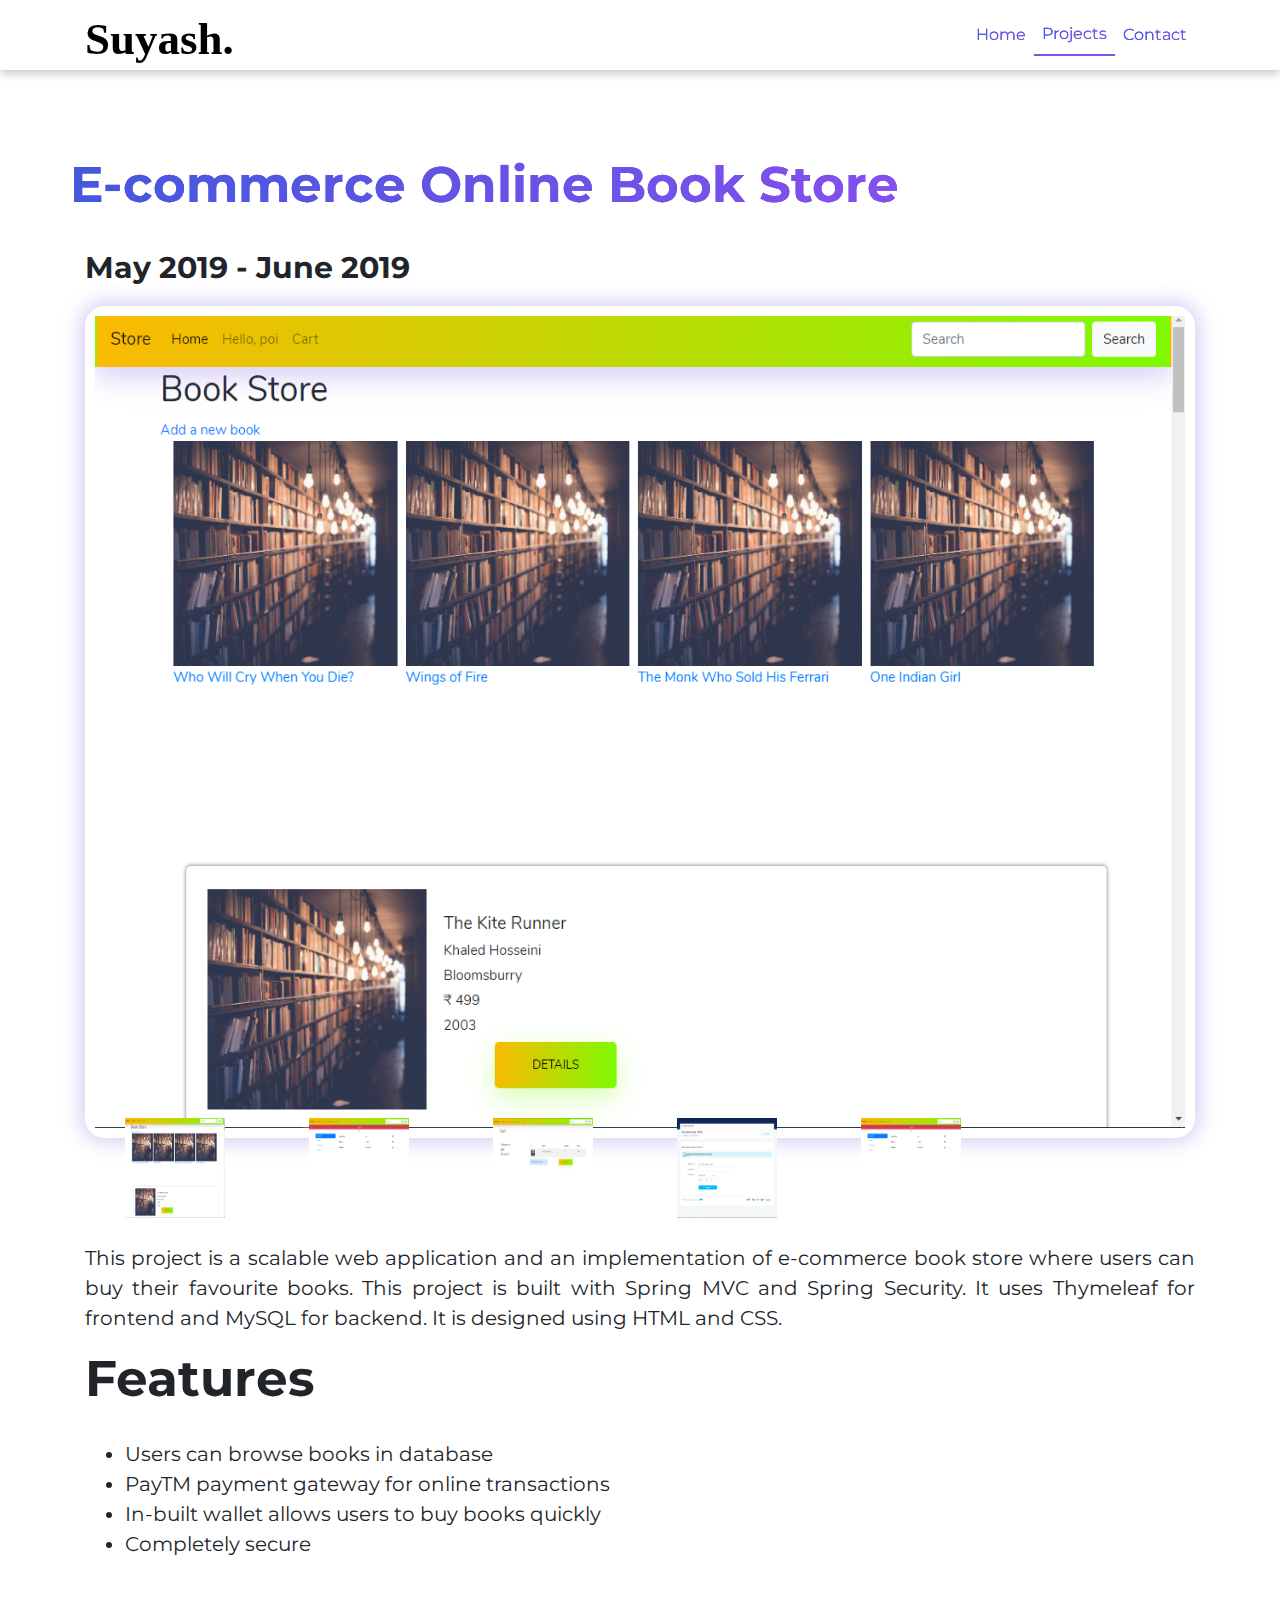
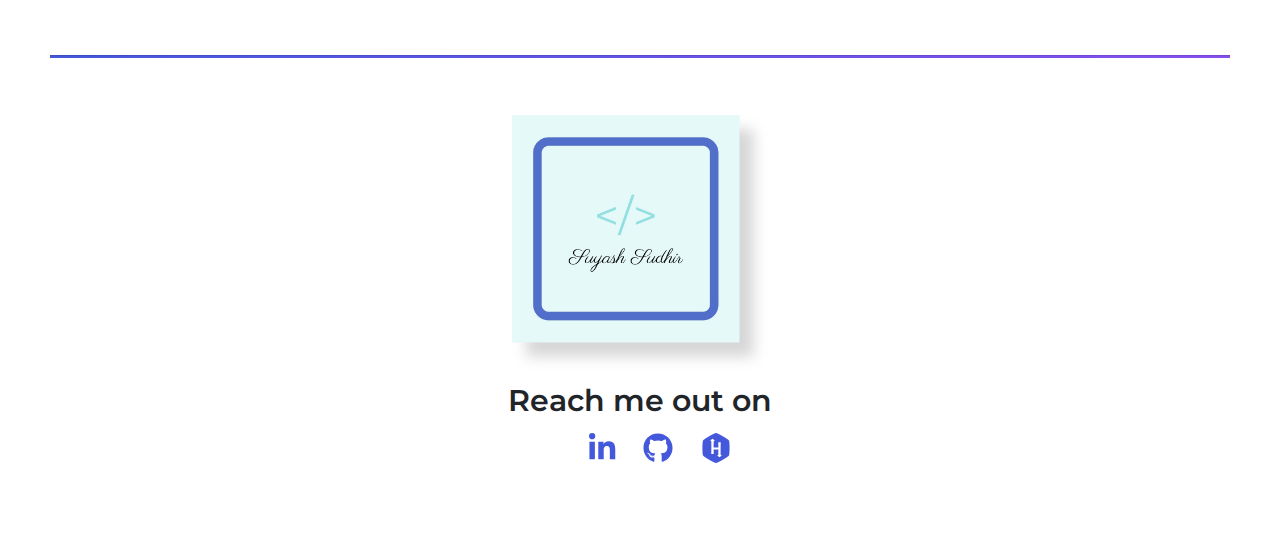
<file: bookstore.html>
<html lang="en">
<head>
    <meta charset="UTF-8">
    <meta name="viewport" content="width=device-width, initial-scale=1.0">
    <meta http-equiv="X-UA-Compatible" content="ie=edge">
    <title>Book Store</title>
    <link rel="stylesheet" href="styles/lightbox.css">
    <link rel="stylesheet" href="styles/fontawesome.css">
    <script src="scripts/all.js"></script>
    <link rel="stylesheet" href="styles/bootstrap.css">
    
    <link rel="stylesheet" href="styles/style.css">
</head>
<body>

        <header class="header-area">
                <div class="main-menu">
                    <nav class="navbar navbar-expand-lg navbar-light sticky-top">
                        <div class="container">
                            <a class="navbar-brand logo" href="index.html"><img src="img/logo.svg" alt=""></a>
                            <button class="navbar-toggler" type="button" data-toggle="collapse"
                                data-target="#navbarSupportedContent" aria-controls="navbarSupportedContent"
                                aria-expanded="false" aria-label="Toggle navigation">
                                <i class="fa fa-bars"></i>
                            </button>
                            <div class="collapse navbar-collapse offset justify-content-end" id="navbarSupportedContent"
                                style="font-weight: 400">
                                <ul class="navbar navbar-nav nav-menu justify-content-end">
                                    <li class="nav-item gradient-text"><a class="nav-link" href="index.html">Home</a></li>
                                    <li class="nav-item active gradient-text" id="project-link"><a class="nav-link" href="index.html#projects">Projects</a></li>
        
                                    <li class="nav-item gradient-text"><a class="nav-link" href="contact.html">Contact</a></li>
                                </ul>
        
                            </div>
                        </div>
        
                    </nav>
        
                </div>
        
        
            </header>


            <section class="project-info">
                <div class="project-inner-info">
                    <div class="container">
                        <div class="row">
                           <h1 class="gradient-text"> E-commerce Online Book Store</h1>
                           <div class="col-lg-6">
                                <div class="project-date">
                                    <p>May 2019 - June 2019</p>
                                </div>
                            </div>

                           <div class="col-lg-12">
                               <div class="project-photo">
                                   <img src="img/project-imgs/bookstore/home.png" alt="">
                               </div>
                           </div>

                           <div class="col-lg-12" >
                                <div class="col-sm-4">
                                    <a href="img/project-imgs/bookstore/home.png" data-lightbox="project-slide" data-title="Home Page"><img src="img/project-imgs/bookstore/home-small.png" alt=""></a>  
                                </div>
                                <div class="col-sm-4">
                                    <a href="img/project-imgs/bookstore/details.png" data-lightbox="project-slide" data-title="Accounts Page"><img src="img/project-imgs/bookstore/account-small.png" alt=""></a>  
                                </div>
                                <div class="col-sm-4">
                                    <a href="img/project-imgs/bookstore/cart.png" data-lightbox="project-slide" data-title="Cart Page"><img src="img/project-imgs/bookstore/cart-small.png" alt=""></a>  
                                </div>
                                <div class="col-sm-4">
                                    <a href="img/project-imgs/bookstore/pay.png" data-lightbox="project-slide" data-title="Payment Page"><img src="img/project-imgs/bookstore/pay-small.png" alt=""></a>  
                                </div>
                                <div class="col-sm-4">
                                    <a href="img/project-imgs/bookstore/account.png" data-lightbox="project-slide" data-title="Account Page"><img src="img/project-imgs/bookstore/account-small.png" alt=""></a>  
                                </div>
                               
                            </div>
                          
                           <div class="col-lg-12">
                               <div class="project-desc">
                                <p>
                                    This project is a scalable web application and an implementation of e-commerce book store where users can buy their favourite books.
                                    This project is built with Spring MVC and Spring Security. It uses Thymeleaf for frontend and MySQL for backend. It is designed using HTML and CSS. 
                                </p>   
                                <h1>Features</h1>
                                <ul style="list-style: disc;">
                                    <li>Users can browse books in database</li>
                                    <li>PayTM payment gateway for online transactions</li>
                                    <li>In-built wallet allows users to buy books quickly</li>
                                    
                                    <li>Completely secure</li>
                                </ul>    
                            </div>
                           </div>
                           </div>
                    </div>
                </div>
            </section>


<hr>

            <footer class="footer">
                    <div class="footer-inner">
                        <div class="container">
                            <div class="footer-content">
                                <div class="col-lg-12">
                                    <div class="text-center ">
                                        <img src="img/logo-new@2x.jpg" style="height: auto; width: 270px;" alt="">
                                        
                                    </div>
                                    <div class="text-center" style="font-weight: 600">
                                        Reach me out on
                                    </div>
                                    <div class="social text-center">
                                        <ul>
                                            <li><a target="_blank" data-toggle="tooltip" title="Linkedin" href="https://linkedin.com/in/suyashsudhir26958/"><i class="fab fa-linkedin-in" style="color: #4458dc"></i></a></li>
                                            <li><a target="_blank" href="https://github.com/Suyashsudhir2695/" data-toggle="tooltip" title="GitHub!"><i class="fab fa-github" style="color: #4458dc"></i></a></li>
                                            <li><a target="_blank" href="https://hackerrank.com/suyashamb" data-toggle="tooltip" title="HackerRank!"><i class="fab fa-hackerrank" style="color: #4458dc"></i></a></li>
                                        </ul>
            
                                    </div>
                                </div>
                                
            
                            </div>
                            
                        </div>
                    </div>
                </footer>
                <script src="scripts/lightbox-plus-jquery.js"></script>
                <script src="scripts/jq.js"></script>
                <script src="scripts/bootstrap.js"></script>
                <script src="scripts/custom.js"></script>
    
</body>
</html>
</file>
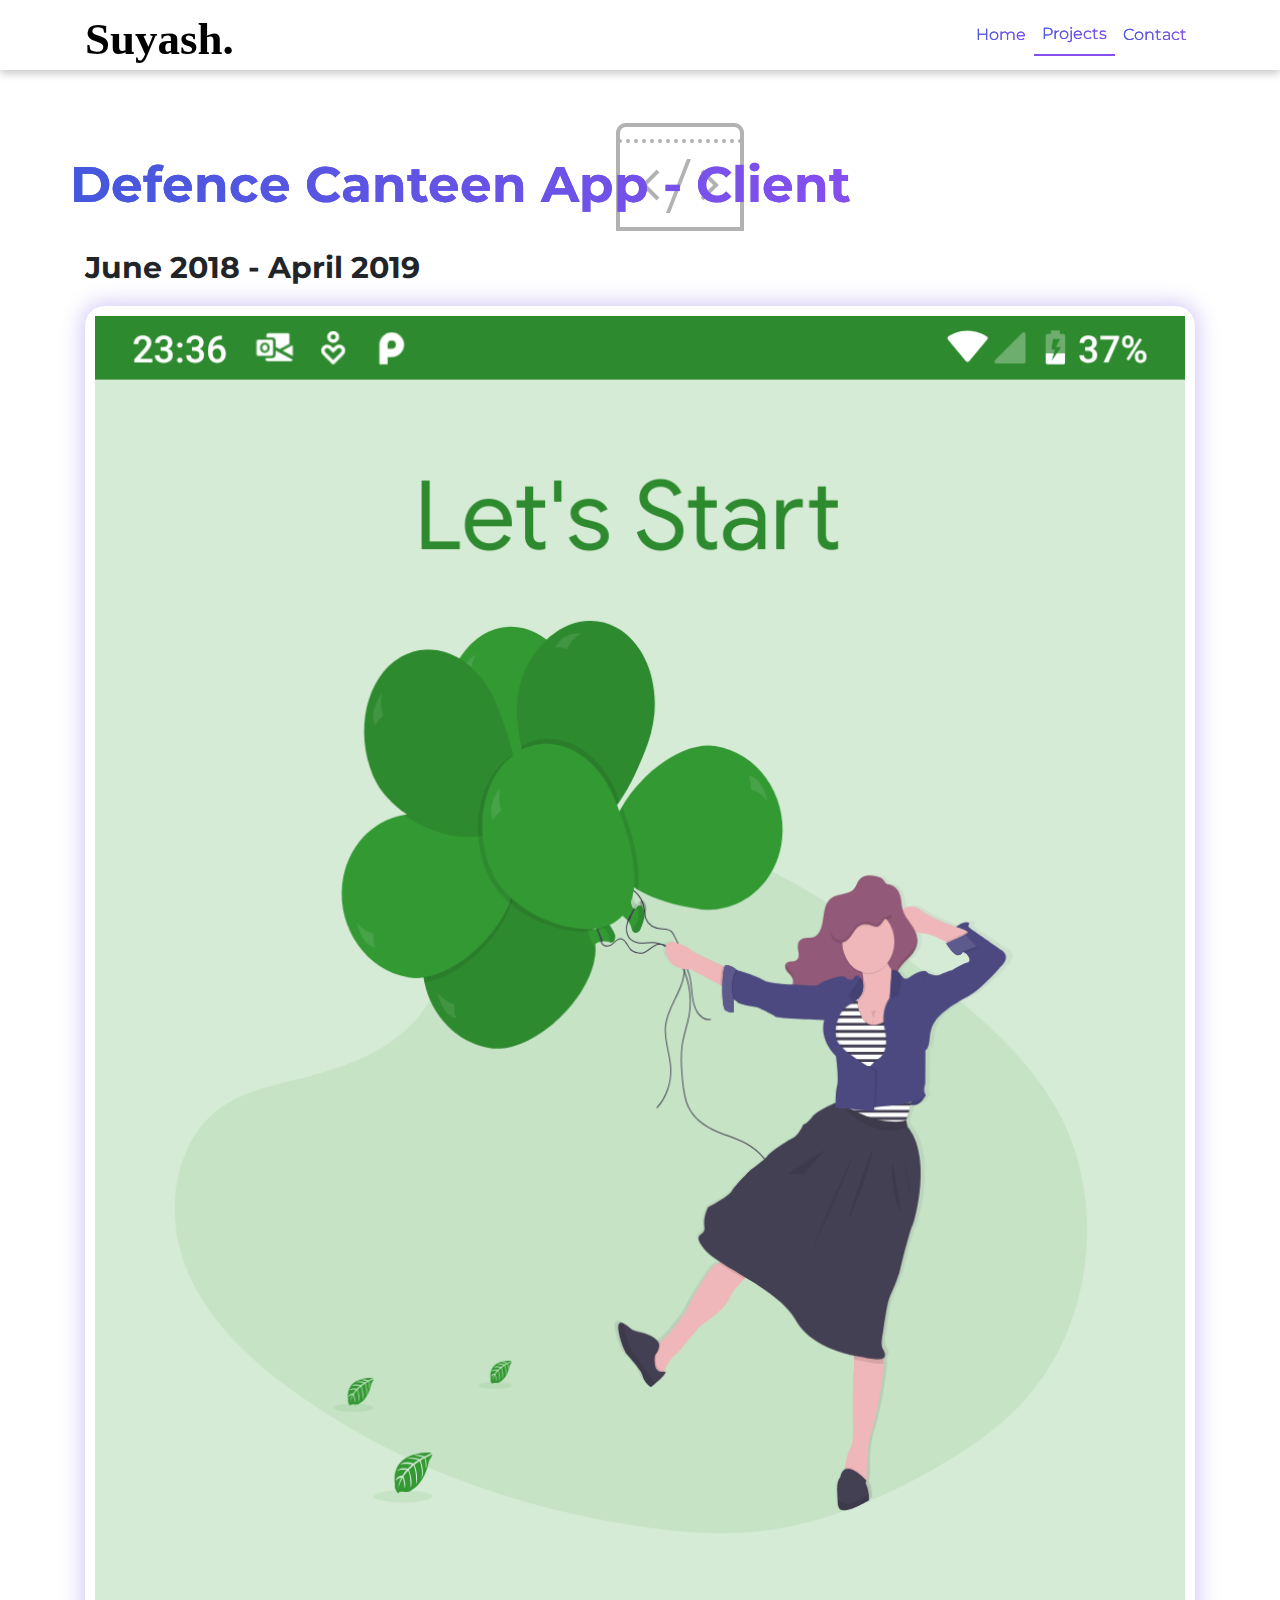
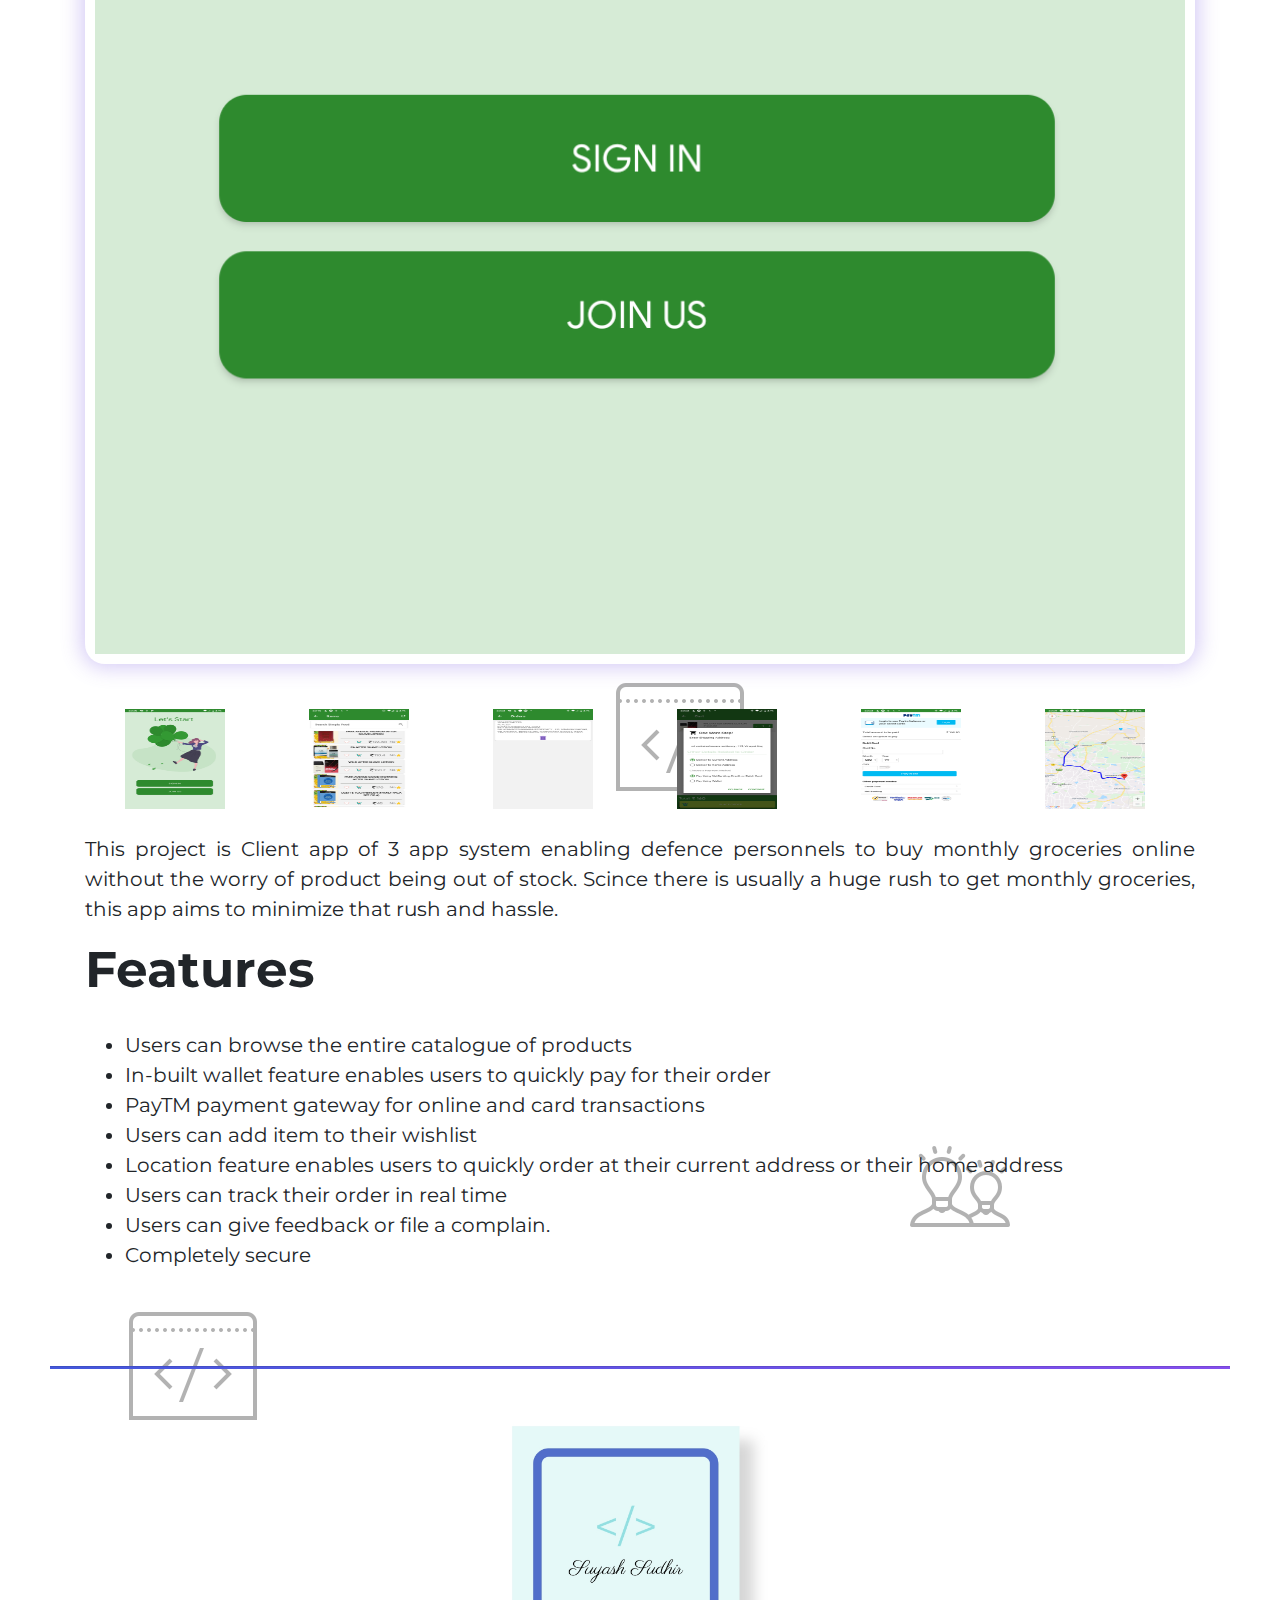
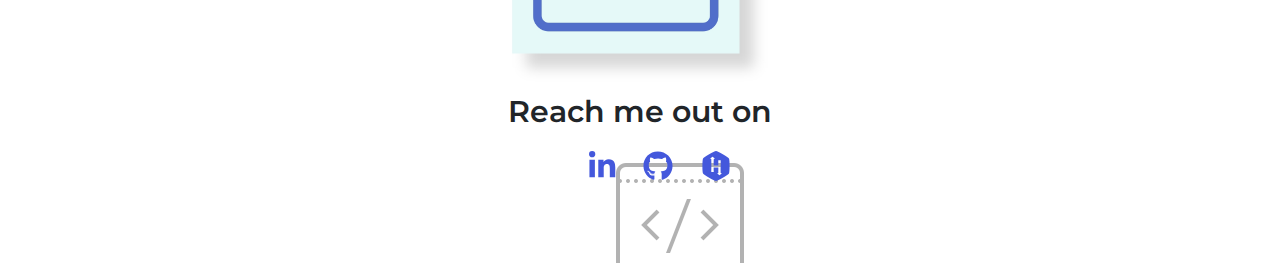
<file: client.html>
<!DOCTYPE html>
<html lang="en">
<head>
    <meta charset="UTF-8">
    <meta name="viewport" content="width=device-width, initial-scale=1.0">
    <meta http-equiv="X-UA-Compatible" content="ie=edge">
    <title>Defence Canteen - Client</title>
    <link rel="stylesheet" href="styles/lightbox.css">
    <link rel="stylesheet" href="styles/fontawesome.css">
    <script src="scripts/all.js"></script>
    <link rel="stylesheet" href="/styles/bootstrap.css">
    
    <link rel="stylesheet" href="styles/style.css">
</head>
<body style="background: url('/img/bg_intro.svg')">

        <header class="header-area">
                <div class="main-menu">
                    <nav class="navbar navbar-expand-lg navbar-light sticky-top">
                        <div class="container">
                            <a class="navbar-brand logo" href="index.html"><img src="img/logo.svg" alt=""></a>
                            <button class="navbar-toggler" type="button" data-toggle="collapse"
                                data-target="#navbarSupportedContent" aria-controls="navbarSupportedContent"
                                aria-expanded="false" aria-label="Toggle navigation">
                                <i class="fa fa-bars"></i>
                            </button>
                            <div class="collapse navbar-collapse offset justify-content-end" id="navbarSupportedContent"
                                style="font-weight: 400">
                                <ul class="navbar navbar-nav nav-menu justify-content-end">
                                    <li class="nav-item gradient-text"><a class="nav-link" href="index.html">Home</a></li>
                                    <li class="nav-item active gradient-text" id="project-link"><a class="nav-link" href="index.html#projects">Projects</a></li>
        
                                    <li class="nav-item gradient-text"><a class="nav-link" href="contact.html">Contact</a></li>
                                </ul>
        
                            </div>
                        </div>
        
                    </nav>
        
                </div>
        
        
            </header>


            <section class="project-info">
                <div class="project-inner-info">
                    <div class="container">
                        <div class="row">
                           <h1 class="gradient-text">Defence Canteen App - Client</h1>
                           <div class="col-lg-6">
                                <div class="project-date">
                                    <p>June 2018 - April 2019</p>
                                </div>
                            </div>

                           <div class="col-lg-12">
                               <div class="project-photo">
                                   <img src="img/project-imgs/canteen/login.png" alt="">
                               </div>
                           </div>

                           <div class="col-lg-12" >
                                <div class="col-sm-4">
                                    <a href="img/project-imgs/canteen/login.png" data-lightbox="project-slide" data-title="Sign In Page"><img src="img/project-imgs/canteen/login.png" alt=""></a>  
                                </div>
                                <div class="col-sm-4">
                                    <a href="img/project-imgs/canteen/home.png" data-lightbox="project-slide" data-title="Home Page"><img src="img/project-imgs/canteen/home.png" alt=""></a>  
                                </div>
                                <div class="col-sm-4">
                                    <a href="img/project-imgs/canteen/orders.png" data-lightbox="project-slide" data-title="Orders Page"><img src="img/project-imgs/canteen/orders.png" alt=""></a>  
                                </div>
                                <div class="col-sm-4">
                                    <a href="img/project-imgs/canteen/cart.png" data-lightbox="project-slide" data-title="Cart Page"><img src="img/project-imgs/canteen/cart.png" alt=""></a>  
                                </div>
                                <div class="col-sm-4">
                                    <a href="img/project-imgs/canteen/pay.png" data-lightbox="project-slide" data-title="Payments Page"><img src="img/project-imgs/canteen/pay.png" alt=""></a>  
                                </div>
                                <div class="col-sm-4">
                                    <a href="img/project-imgs/canteen/order-track.png" data-lightbox="project-slide" data-title="Orders Track  Page"><img src="img/project-imgs/canteen/order-track.png" alt=""></a>  
                                </div>
                               
                            </div>
                         
                          
                           <div class="col-lg-12">
                               <div class="project-desc">
                                <p>
                                    This project is Client app of 3 app system enabling defence
                                    personnels to buy monthly groceries online without the worry of product being out of stock. Scince 
                                    there is usually a huge rush to get monthly groceries, this app aims to minimize that rush and hassle.
                                </p>

                                <h1>Features</h1>
                                <ul style="list-style: disc">
                                    <li>Users can browse the entire catalogue of products</li>
                                    <li>In-built wallet feature enables users to quickly pay for their order</li>
                                    <li>PayTM payment gateway for online and card transactions</li>
                                    <li>Users can add item to their wishlist</li>
                                    <li>Location feature enables users to quickly order at their current address or their home address</li>
                                    <li>Users can track their order in real time</li>
                                    <li>Users can give feedback or file a complain.</li>
                                    <li>Completely secure</li>
                                </ul>
                            </div>
                           </div>
                           </div>
                    </div>
                </div>
            </section>


<hr>

            <footer class="footer">
                    <div class="footer-inner">
                        <div class="container">
                            <div class="footer-content">
                                <div class="col-lg-12">
                                    <div class="text-center ">
                                        <img src="img/logo-new@2x.jpg" style="height: auto; width: 270px;" alt="">
                                        
                                    </div>
                                    <div class="text-center" style="font-weight: 600">
                                        Reach me out on
                                    </div>
                                    <div class="social text-center">
                                        <ul>
                                            <li><a target="_blank" data-toggle="tooltip" title="Linkedin" href="https://linkedin.com/in/suyashsudhir26958/"><i class="fab fa-linkedin-in" style="color: #4458dc"></i></a></li>
                                            <li><a target="_blank" href="https://github.com/Suyashsudhir2695/" data-toggle="tooltip" title="GitHub!"><i class="fab fa-github" style="color: #4458dc"></i></a></li>
                                            <li><a target="_blank" href="https://hackerrank.com/suyashamb" data-toggle="tooltip" title="HackerRank!"><i class="fab fa-hackerrank" style="color: #4458dc"></i></a></li>
                                        </ul>
            
                                    </div>
                                </div>
                                
            
                            </div>
                            
                        </div>
                    </div>
                </footer>
                
                <script src="scripts/lightbox-plus-jquery.js"></script>
                <script src="scripts/jq.js"></script>
                <script src="scripts/bootstrap.js"></script>
                <script src="scripts/custom.js"></script>
    
</body>
</html>
</file>
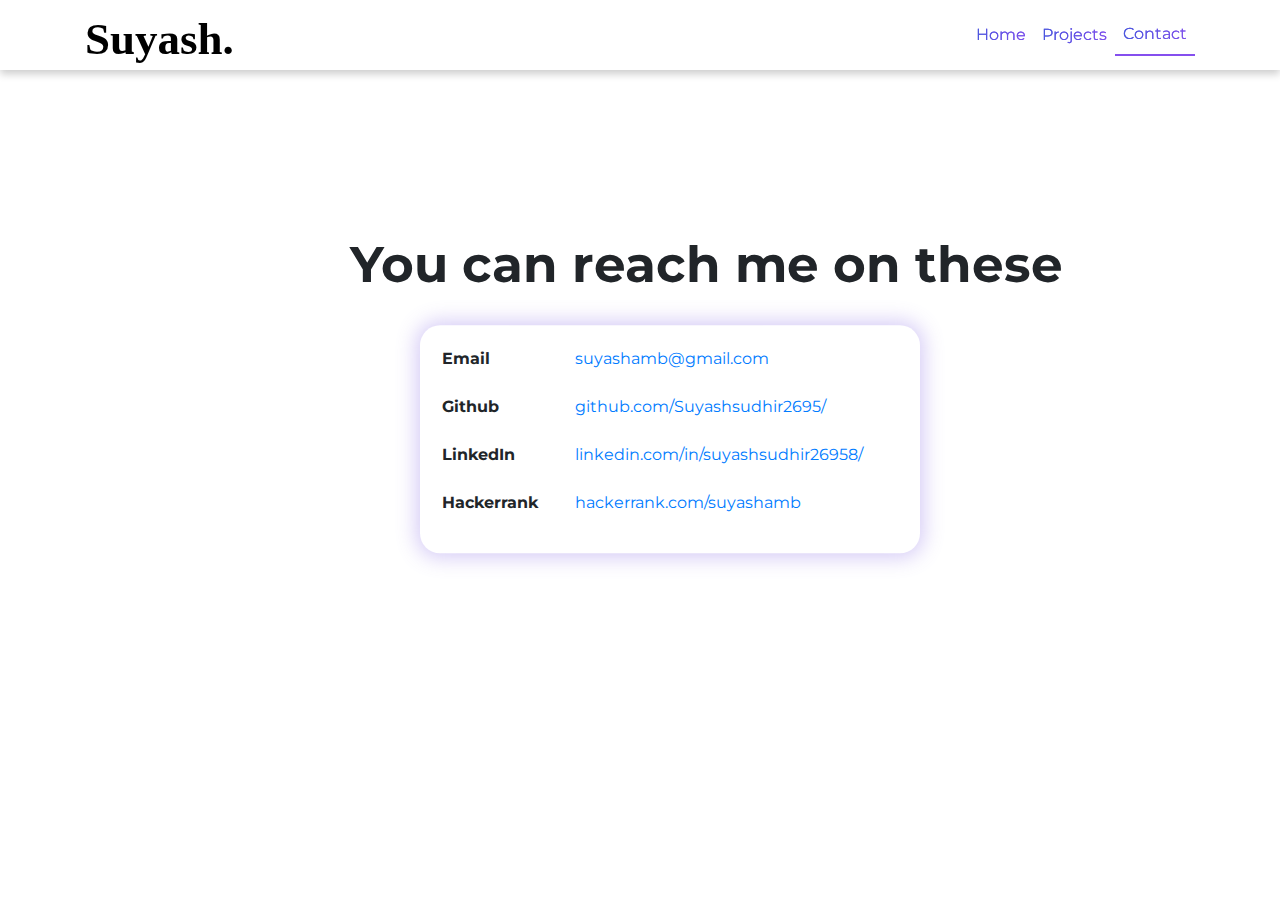
<file: contact.html>
<!DOCTYPE html>
<html lang="en">
<head>
    <meta charset="UTF-8">
    <meta name="viewport" content="width=device-width, initial-scale=1.0">
    <meta http-equiv="X-UA-Compatible" content="ie=edge">
    <title>Contact me</title>
    <link rel="stylesheet" href="styles/fontawesome.css">
    <script src="scripts/all.js"></script>
    <link rel="stylesheet" href="styles/bootstrap.css">
    
    <link rel="stylesheet" href="styles/style.css">
</head>
<body>

        <header class="header-area">
                <div class="main-menu">
                    <nav class="navbar navbar-expand-lg navbar-light sticky-top">
                        <div class="container">
                            <a class="navbar-brand logo" href="index.html"><img src="img/logo.svg" alt=""></a>
                            <button class="navbar-toggler" type="button" data-toggle="collapse"
                                data-target="#navbarSupportedContent" aria-controls="navbarSupportedContent"
                                aria-expanded="false" aria-label="Toggle navigation">
                                <i class="fa fa-bars"></i>
                            </button>
                            <div class="collapse navbar-collapse offset justify-content-end" id="navbarSupportedContent"
                                style="font-weight: 400">
                                <ul class="navbar navbar-nav nav-menu justify-content-end">
                                    <li class="nav-item  gradient-text" ><a class="nav-link" href="index.html">Home</a></li>
                                    <li class="nav-item gradient-text" id="project-link"><a class="nav-link" href="index.html#projects">Projects</a></li>
        
                                    <li class="nav-item active gradient-text"><a class="nav-link" href="../contact.html">Contact</a></li>
                                </ul>
        
                            </div>
                        </div>
        
                    </nav>
        
                </div>
        
        
            </header>
        

        <section class="project-info" style="transform: translate(25%,10%)">
                <h1 style="margin: 30px;">You can reach me on these</h1>
                <div class="project-inner-info">
                    <div class="container">
                       
                           
                           <div class="col-lg-12">
                               
                               <div class="project-photo"  style="width: 500px !important;">
                                  <div align="center">
                                        <table align="center" style="padding: 75px" class="table table-borderless">
                                                
                                                <tbody>
                                                  <tr>
                                                    
                                                    <th>Email</th>
                                                    <td><a href="mailto:suyashamb@gmail.com">suyashamb@gmail.com</a></td>
                                                    
                                                  </tr>

                                                  <tr>
                                                    
                                                        <th>Github</th>
                                                        <td><a href="https://github.com/Suyashsudhir2695/">github.com/Suyashsudhir2695/</a></td>
                                                        
                                                      </tr>


                                                      <tr>
                                                    
                                                            <th>LinkedIn</th>
                                                            <td><a href="https://linkedin.com/in/suyashsudhir26958/">linkedin.com/in/suyashsudhir26958/</a></td>
                                                            
                                                          </tr>


                                                          <tr>
                                                    
                                                                <th>Hackerrank</th>
                                                                <td><a href="https://hackerrank.com/suyashamb">hackerrank.com/suyashamb</a></td>
                                                                
                                                              </tr>
                                                  
                                                  
                                                </tbody>
                                              </table> 
                                  </div>
                               </div>
                           </div>

                           
                          
                      
                           </div>
                    </div>
                </div>
            </section>
    
      <script src="scripts/jq.js"></script>
    <script src="scripts/bootstrap.js"></script>
    <script src="scripts/custom.js"></script>
    
</body>
</html>
</file>
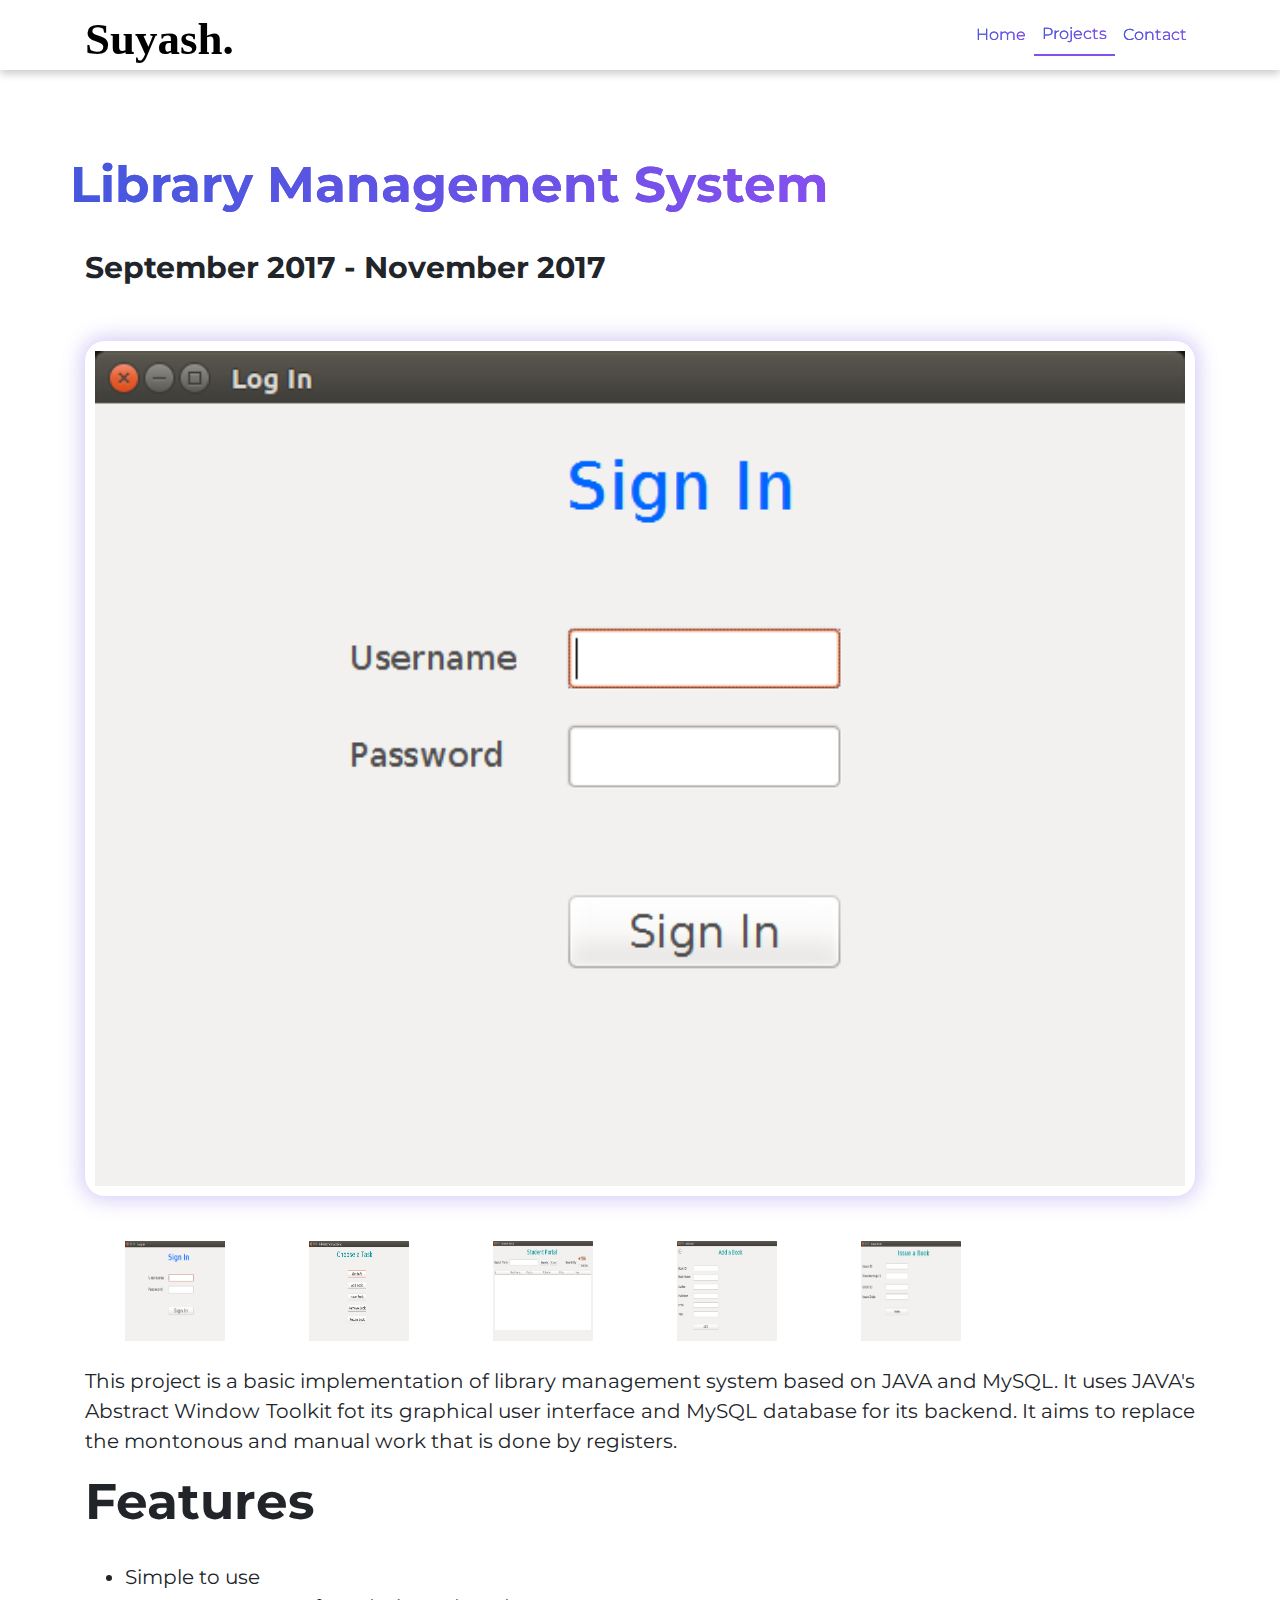
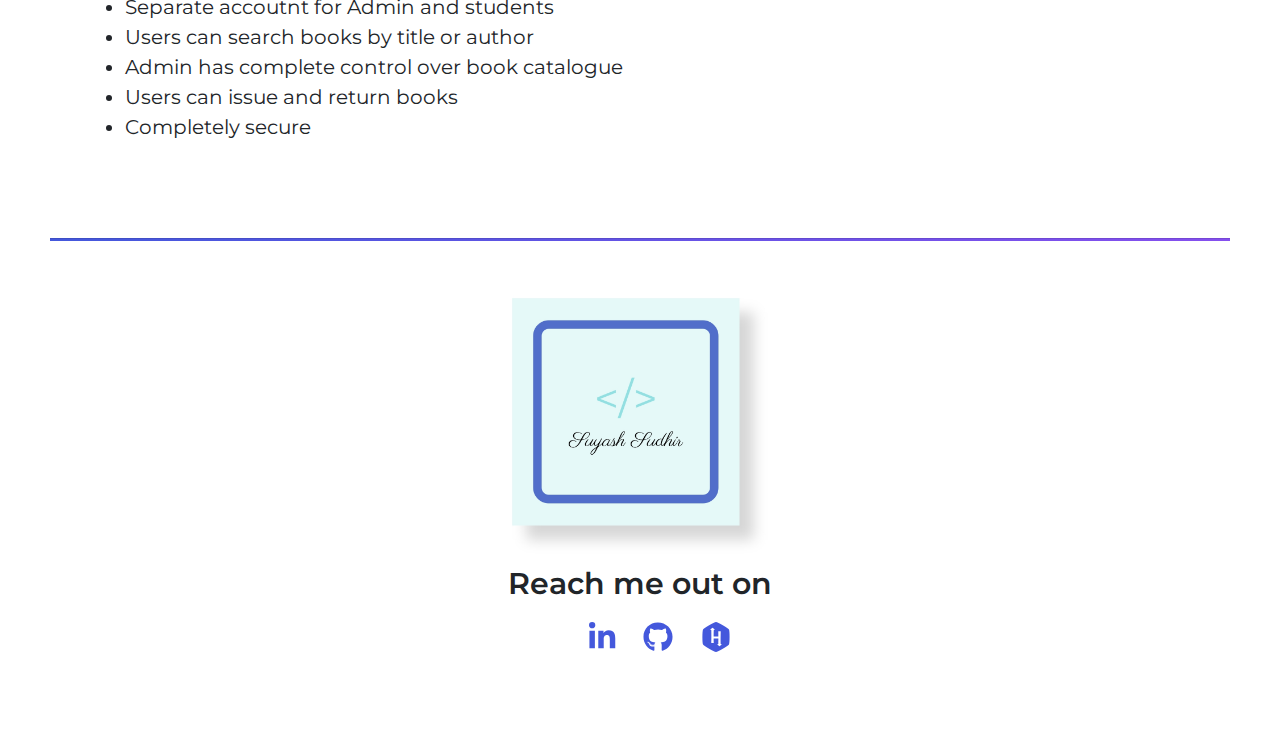
<file: lms.html>
<!DOCTYPE html>
<html lang="en">
<head>
    <meta charset="UTF-8">
    <meta name="viewport" content="width=device-width, initial-scale=1.0">
    <meta http-equiv="X-UA-Compatible" content="ie=edge">
    <title>Library Management System</title>
    <link rel="stylesheet" href="styles/lightbox.css">
    <link rel="stylesheet" href="styles/fontawesome.css">
    <script src="scripts/all.js"></script>
    <link rel="stylesheet" href="styles/bootstrap.css">
    
    <link rel="stylesheet" href="styles/style.css">
</head>
<body>

        <header class="header-area">
                <div class="main-menu">
                    <nav class="navbar navbar-expand-lg navbar-light sticky-top">
                        <div class="container">
                            <a class="navbar-brand logo" href="index.html"><img src="img/logo.svg" alt=""></a>
                            <button class="navbar-toggler" type="button" data-toggle="collapse"
                                data-target="#navbarSupportedContent" aria-controls="navbarSupportedContent"
                                aria-expanded="false" aria-label="Toggle navigation">
                                <i class="fa fa-bars"></i>
                            </button>
                            <div class="collapse navbar-collapse offset justify-content-end" id="navbarSupportedContent"
                                style="font-weight: 400">
                                <ul class="navbar navbar-nav nav-menu justify-content-end">
                                    <li class="nav-item gradient-text"><a class="nav-link" href="index.html">Home</a></li>
                                    <li class="nav-item active gradient-text" id="project-link"><a class="nav-link" href="index.html#projects">Projects</a></li>
        
                                    <li class="nav-item gradient-text"><a class="nav-link" href="contact.html">Contact</a></li>
                                </ul>
        
                            </div>
                        </div>
        
                    </nav>
        
                </div>
        
        
            </header>


            <section class="project-info">
                <div class="project-inner-info">
                    <div class="container">
                        <div class="row">
                           <h1 class="gradient-text">Library Management System</h1>
                           <div class="col-lg-6">
                                <div class="project-date">
                                    <p>September 2017 - November 2017</p>
                                </div>
                            </div>

                           <div class="col-lg-12" style="margin-top:35px">
                               <div class="project-photo" >
                                   <img src="img/project-imgs/lms/login-lms.png" alt="" id="projectPhoto">
                               </div>
                           </div>

                           <div class="col-lg-12" >
                                <div class="col-sm-4">
                                    <a href="img/project-imgs/lms/login-lms.png" data-lightbox="project-slide" data-title="Sign In Page"><img src="img/project-imgs/lms/login-lms.png" alt=""></a>  
                                </div>
                                <div class="col-sm-4">
                                    <a href="img/project-imgs/lms/admin-lms.png" data-lightbox="project-slide" data-title="Admin Page"><img src="img/project-imgs/lms/admin-lms-t.png" alt=""></a>  
                                </div>
                                <div class="col-sm-4">
                                    <a href="img/project-imgs/lms/student-lms.png" data-lightbox="project-slide" data-title="Student Page"><img src="img/project-imgs/lms/student-lms-t.png" alt=""></a>  
                                </div>
                                <div class="col-sm-4">
                                    <a href="img/project-imgs/lms/issue-lms.png" data-lightbox="project-slide" data-title="Add Page"><img src="img/project-imgs/lms/issue-lms-t.png" alt=""></a>  
                                </div>
                                <div class="col-sm-4">
                                    <a href="img/project-imgs/lms/add-lms.png" data-lightbox="project-slide" data-title="Issue Page"><img src="img/project-imgs/lms/add-lms-t.png" alt=""></a>  
                                </div>
                               
                            </div>
                          
                           <div class="col-lg-12">
                               <div class="project-desc">
                                <p>
                                    This project is a basic implementation of library management system based on JAVA and MySQL. It uses JAVA's Abstract Window Toolkit fot its graphical user interface and MySQL database for its backend.
                                    It aims to replace the montonous and manual work that is done by registers. 
                                </p>   
                                <h1>Features</h1>
                                <ul style="list-style: disc">
                                    <li>Simple to use</li>
                                    <li>Separate accoutnt for Admin and students</li>
                                    <li>Users can search books by title or author</li>
                                    <li>Admin has complete control over book catalogue</li>
                                    <li>Users can issue and return books</li>
                                   
                                    <li>Completely secure</li>
                                </ul>    
                            </div>
                           </div>
                           </div>
                    </div>
                </div>
            </section>


<hr>

            <footer class="footer">
                    <div class="footer-inner">
                        <div class="container">
                            <div class="footer-content">
                                <div class="col-lg-12">
                                    <div class="text-center ">
                                        <img src="img/logo-new@2x.jpg" style="height: auto; width: 270px;" alt="">
                                        
                                    </div>
                                    <div class="text-center" style="font-weight: 600">
                                        Reach me out on
                                    </div>
                                    <div class="social text-center">
                                        <ul>
                                            <li><a target="_blank" data-toggle="tooltip" title="Linkedin" href="https://linkedin.com/in/suyashsudhir26958/"><i class="fab fa-linkedin-in" style="color: #4458dc"></i></a></li>
                                            <li><a target="_blank" href="https://github.com/Suyashsudhir2695/" data-toggle="tooltip" title="GitHub!"><i class="fab fa-github" style="color: #4458dc"></i></a></li>
                                            <li><a target="_blank" href="https://hackerrank.com/suyashamb" data-toggle="tooltip" title="HackerRank!"><i class="fab fa-hackerrank" style="color: #4458dc"></i></a></li>
                                        </ul>
            
                                    </div>
                                </div>
                                
            
                            </div>
                            
                        </div>
                    </div>
                </footer>
                <script src="scripts/lightbox-plus-jquery.js"></script>
                <script src="scripts/jq.js"></script>
                <script src="scripts/bootstrap.js"></script>
                <script src="scripts/custom.js"></script>
    
</body>
</html>
</file>
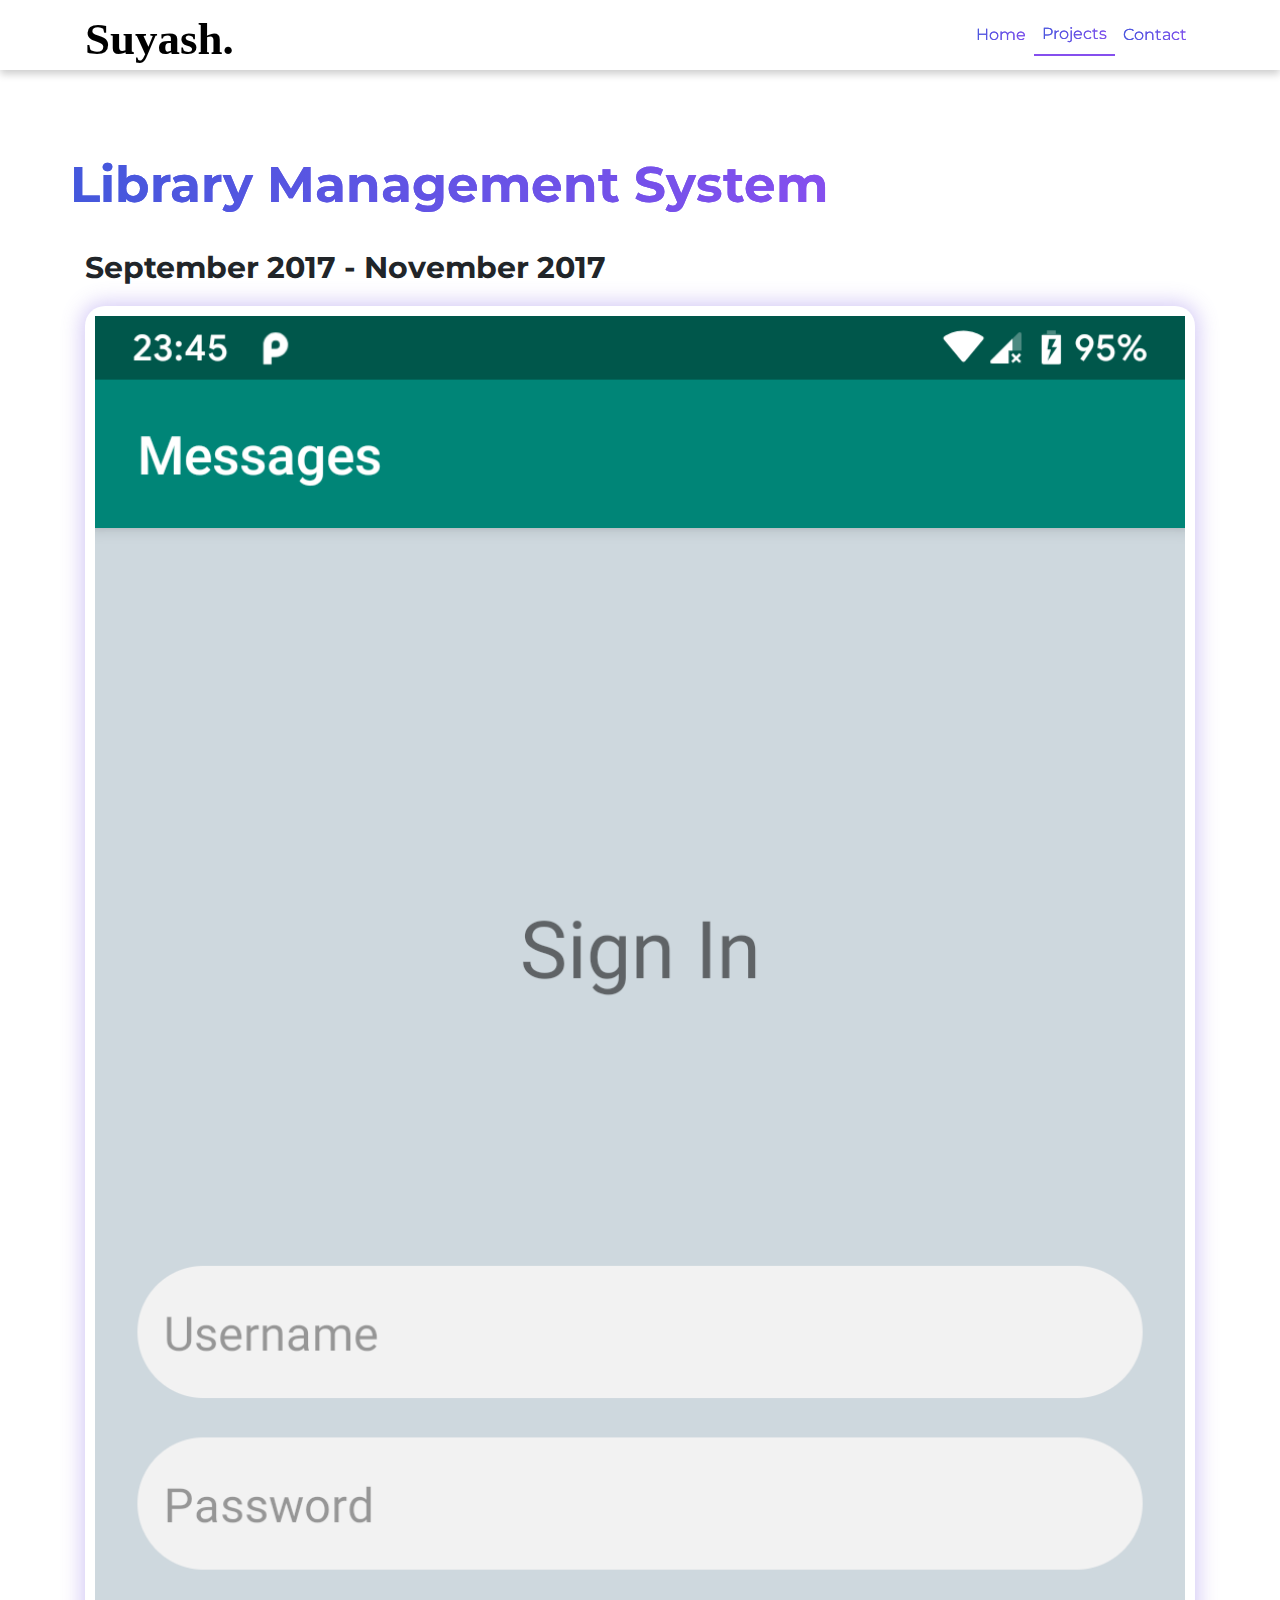
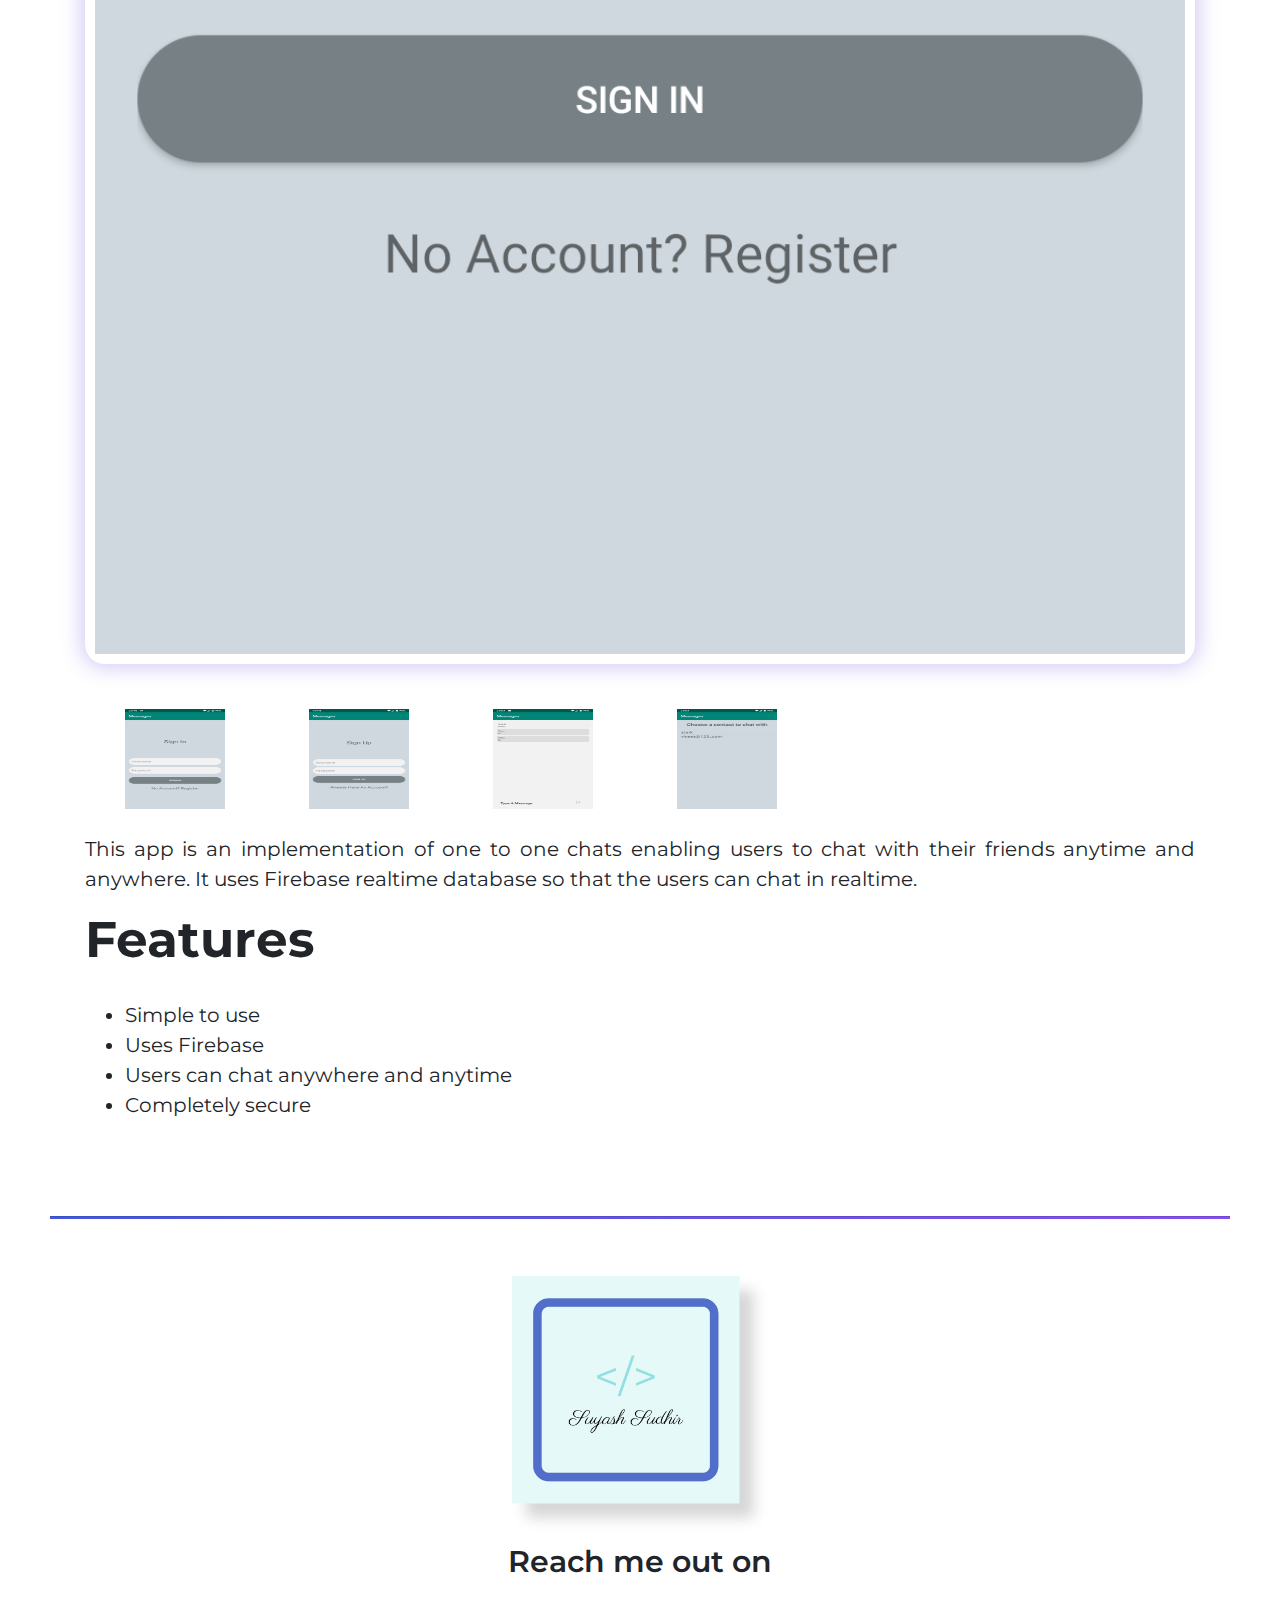
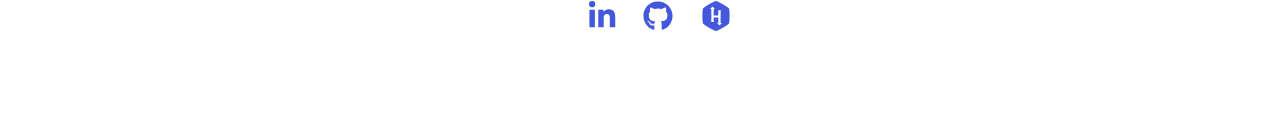
<file: messages.html>
<!DOCTYPE html>
<html lang="en">
<head>
    <meta charset="UTF-8">
    <meta name="viewport" content="width=device-width, initial-scale=1.0">
    <meta http-equiv="X-UA-Compatible" content="ie=edge">
    <title>Messages</title>
    <link rel="stylesheet" href="styles/lightbox.css">
    <link rel="stylesheet" href="styles/fontawesome.css">
    <script src="scripts/all.js"></script>
    <link rel="stylesheet" href="/styles/bootstrap.css">
    
    <link rel="stylesheet" href="styles/style.css">
</head>
<body>

        <header class="header-area">
                <div class="main-menu">
                    <nav class="navbar navbar-expand-lg navbar-light sticky-top">
                        <div class="container">
                            <a class="navbar-brand logo" href="index.html"><img src="img/logo.svg" alt=""></a>
                            <button class="navbar-toggler" type="button" data-toggle="collapse"
                                data-target="#navbarSupportedContent" aria-controls="navbarSupportedContent"
                                aria-expanded="false" aria-label="Toggle navigation">
                                <i class="fa fa-bars"></i>
                            </button>
                            <div class="collapse navbar-collapse offset justify-content-end" id="navbarSupportedContent"
                                style="font-weight: 400">
                                <ul class="navbar navbar-nav nav-menu justify-content-end">
                                    <li class="nav-item gradient-text"><a class="nav-link" href="index.html">Home</a></li>
                                    <li class="nav-item active gradient-text" id="project-link"><a class="nav-link" href="index.html#projects">Projects</a></li>
        
                                    <li class="nav-item gradient-text"><a class="nav-link" href="contact.html">Contact</a></li>
                                </ul>
        
                            </div>
                        </div>
        
                    </nav>
        
                </div>
        
        
            </header>


            <section class="project-info">
                <div class="project-inner-info">
                    <div class="container">
                        <div class="row">
                           <h1 class="gradient-text">Library Management System</h1>
                           <div class="col-lg-6">
                                <div class="project-date">
                                    <p>September 2017 - November 2017</p>
                                </div>
                            </div>

                           <div class="col-lg-12">
                               <div class="project-photo" >
                                   <img src="img/project-imgs/messages/Screenshot_20190904-234529.png" alt="" id="projectPhoto">
                               </div>
                           </div>

                           <div class="col-lg-12" >
                                <div class="col-sm-4">
                                    <a href="img/project-imgs/messages/Screenshot_20190904-234529.png" data-lightbox="project-slide" data-title="Sign In Page"><img src="img/project-imgs/messages/Screenshot_20190904-234529.png" alt=""></a>  
                                </div>
                                <div class="col-sm-4">
                                    <a href="img/project-imgs/messages/Screenshot_20190905-001632.png" data-lightbox="project-slide" data-title="SignUp Page"><img src="img/project-imgs/messages/Screenshot_20190905-001632.png" alt=""></a>  
                                </div>
                                <div class="col-sm-4">
                                    <a href="img/project-imgs/messages/Screenshot_20190904-235341.png" data-lightbox="project-slide" data-title="Chat Page"><img src="img/project-imgs/messages/Screenshot_20190904-235341.png" alt=""></a>  
                                </div>
                                <div class="col-sm-4">
                                    <a href="img/project-imgs/messages/Screenshot_20190904-235347.png" data-lightbox="project-slide" data-title="Contact Page"><img src="img/project-imgs/messages/Screenshot_20190904-235347.png" alt=""></a>  
                                </div>
                               
                               
                            </div>
                          
                           <div class="col-lg-12">
                               <div class="project-desc">
                                <p>
                                        This app is an implementation of one to one chats enabling users to chat with their friends anytime and anywhere. It uses Firebase realtime database so that the users can chat in realtime. 
                                </p>   
                                <h1>Features</h1>
                                <ul style="list-style: disc">
                                    <li>Simple to use</li>
                                    <li>Uses Firebase</li>
                                    <li>Users can chat anywhere and anytime</li>
                                    
                                   
                                    <li>Completely secure</li>
                                </ul>    
                            </div>
                           </div>
                           </div>
                    </div>
                </div>
            </section>


<hr>

            <footer class="footer">
                    <div class="footer-inner">
                        <div class="container">
                            <div class="footer-content">
                                <div class="col-lg-12">
                                    <div class="text-center ">
                                        <img src="img/logo-new@2x.jpg" style="height: auto; width: 270px;" alt="">
                                        
                                    </div>
                                    <div class="text-center" style="font-weight: 600">
                                        Reach me out on
                                    </div>
                                    <div class="social text-center">
                                        <ul>
                                            <li><a target="_blank" data-toggle="tooltip" title="Linkedin" href="https://linkedin.com/in/suyashsudhir26958/"><i class="fab fa-linkedin-in" style="color: #4458dc"></i></a></li>
                                            <li><a target="_blank" href="https://github.com/Suyashsudhir2695/" data-toggle="tooltip" title="GitHub!"><i class="fab fa-github" style="color: #4458dc"></i></a></li>
                                            <li><a target="_blank" href="https://hackerrank.com/suyashamb" data-toggle="tooltip" title="HackerRank!"><i class="fab fa-hackerrank" style="color: #4458dc"></i></a></li>
                                        </ul>
            
                                    </div>
                                </div>
                                
            
                            </div>
                            
                        </div>
                    </div>
                </footer>
                <script src="scripts/lightbox-plus-jquery.js"></script>
                <script src="scripts/jq.js"></script>
                <script src="scripts/bootstrap.js"></script>
                <script src="scripts/custom.js"></script>
    
</body>
</html>
</file>
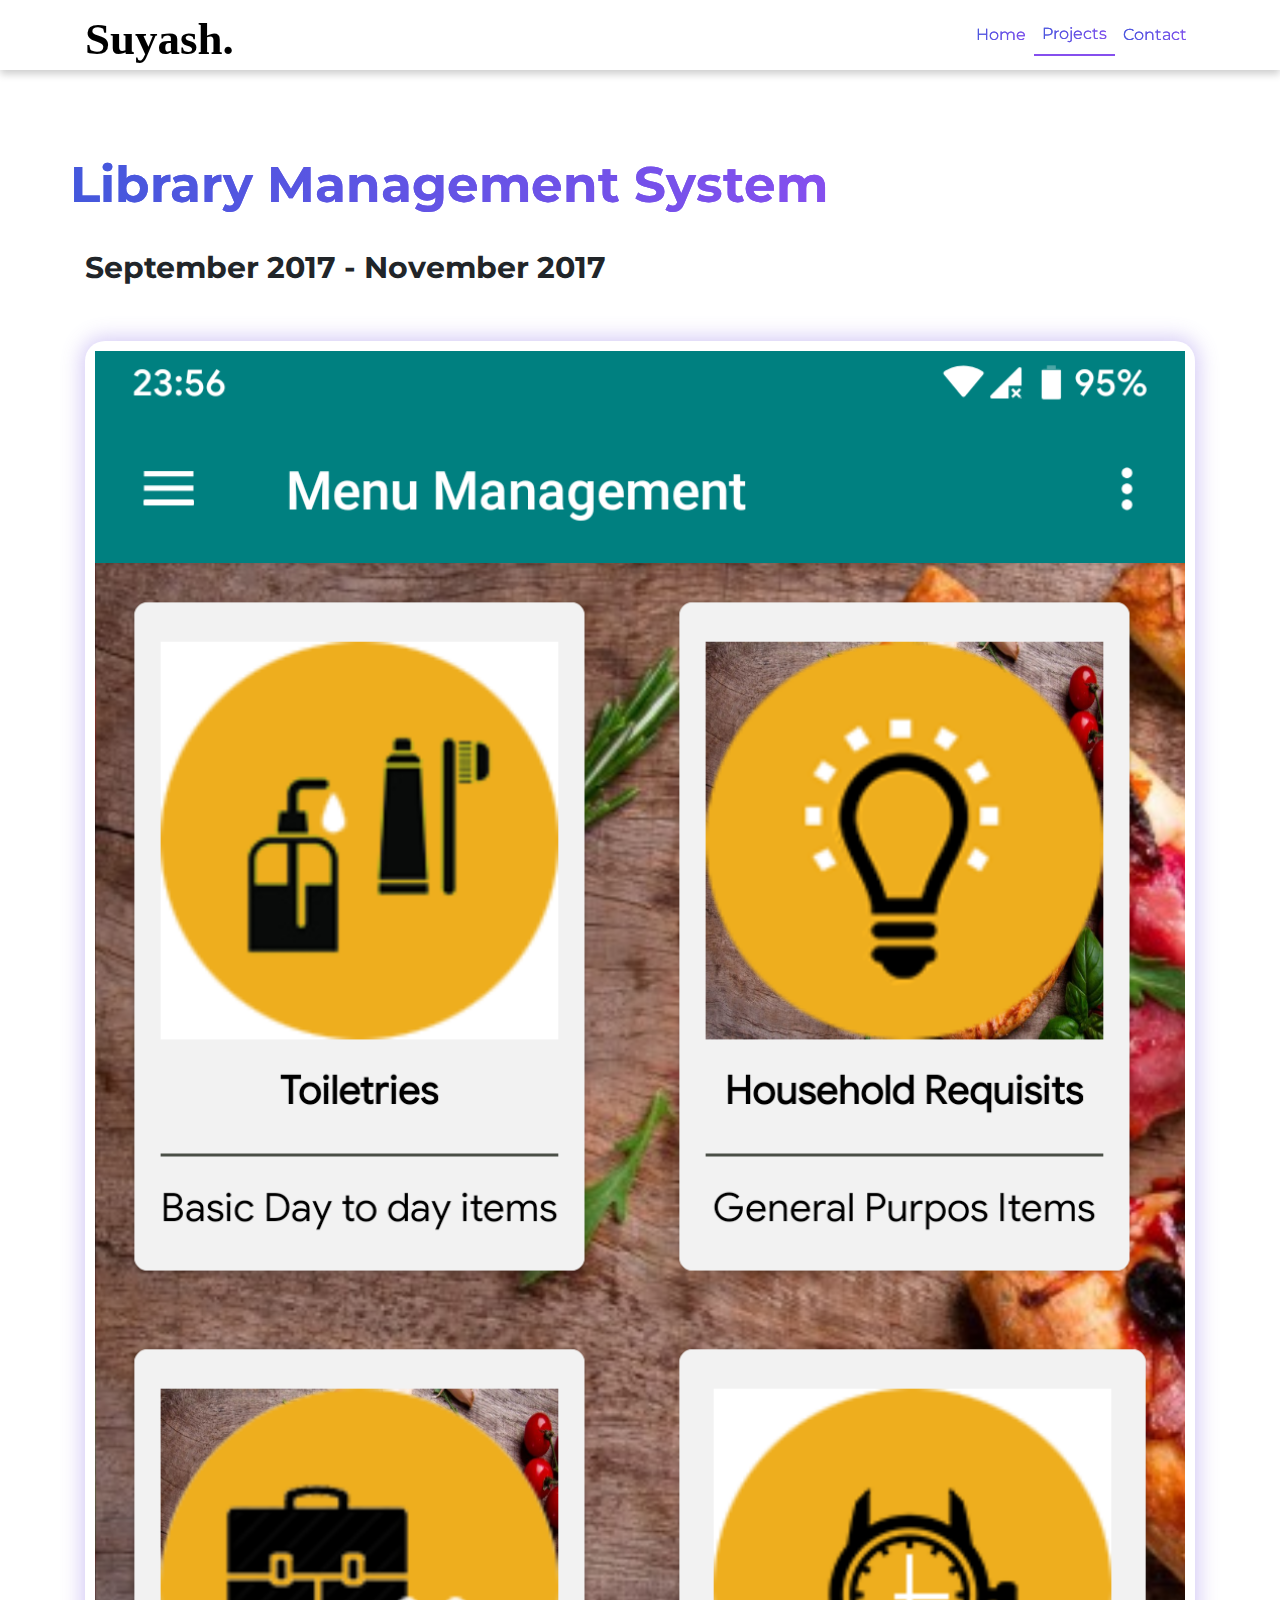
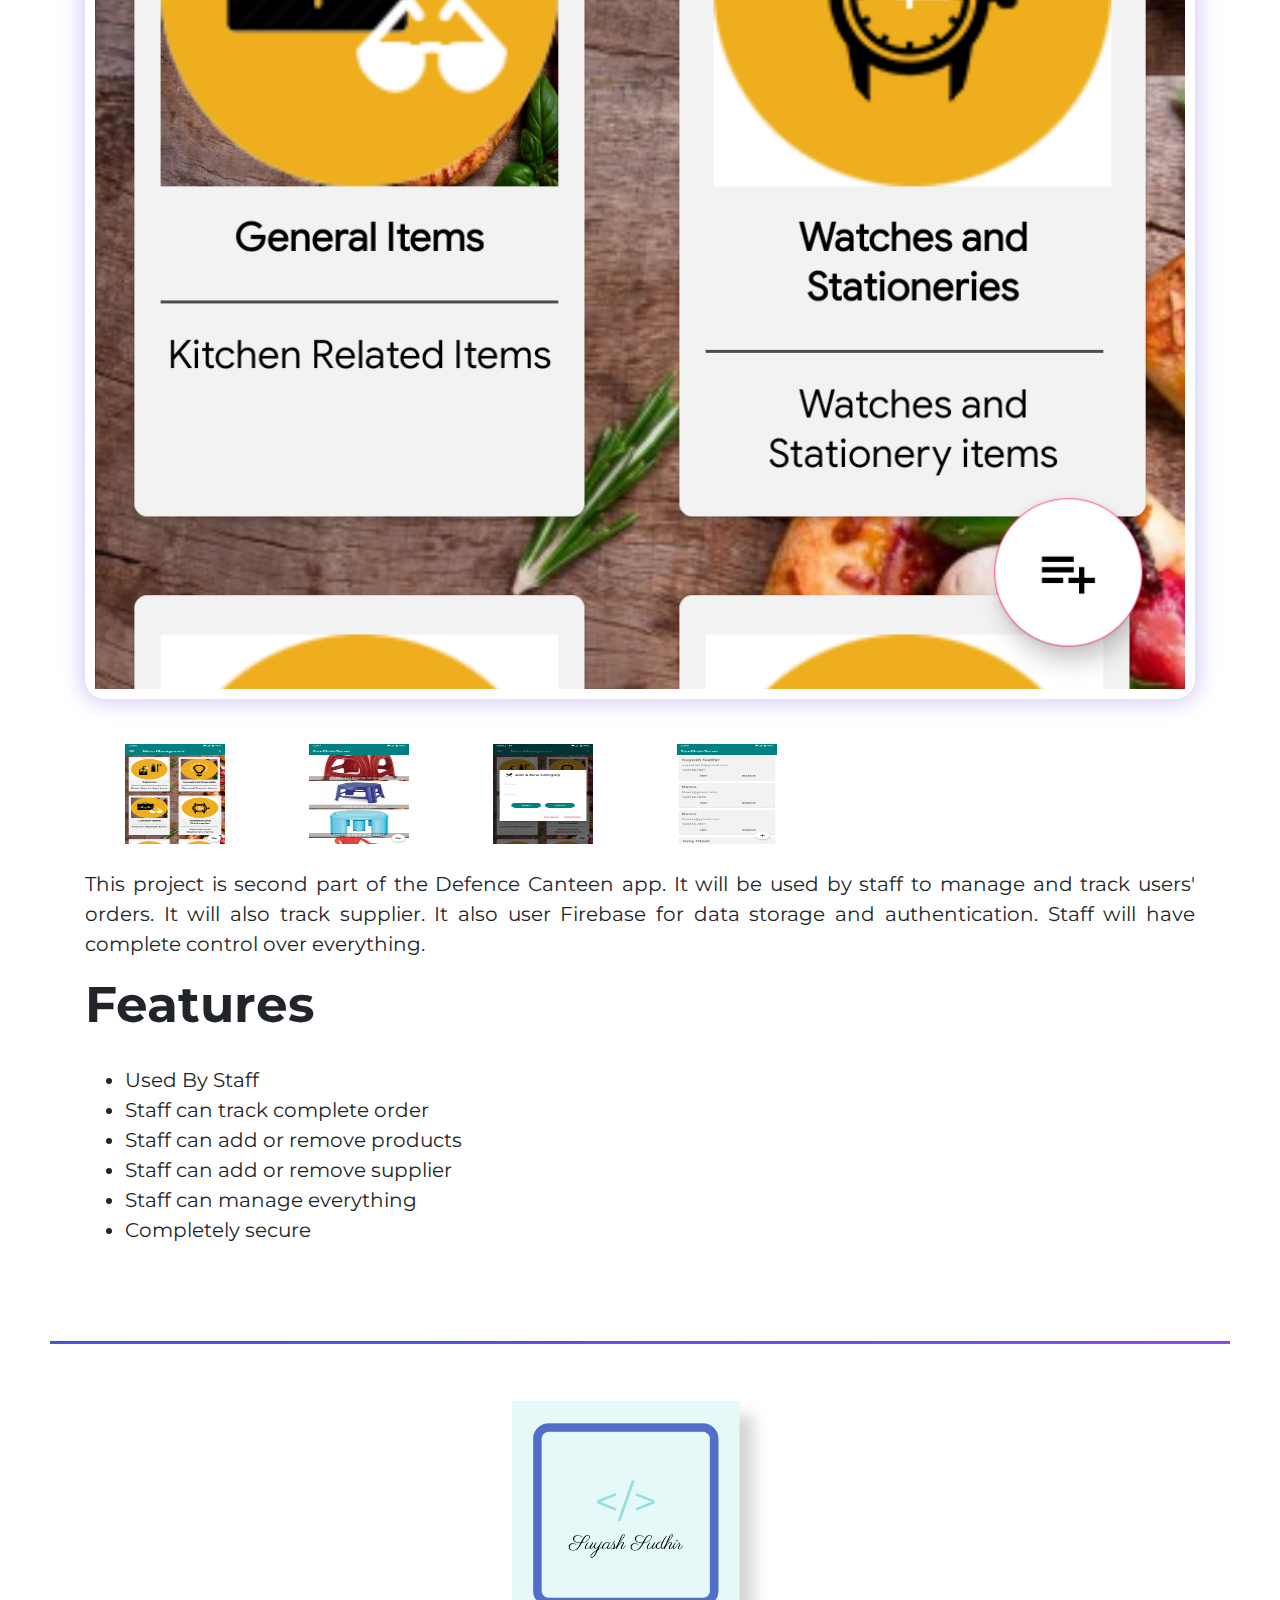
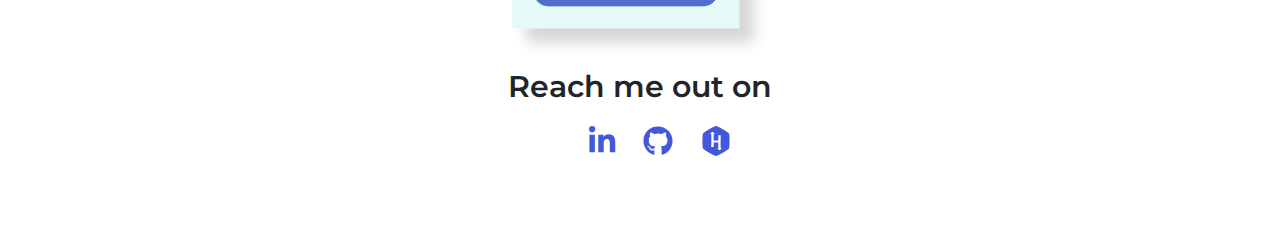
<file: server.html>
<!DOCTYPE html>
<html lang="en">
<head>
    <meta charset="UTF-8">
    <meta name="viewport" content="width=device-width, initial-scale=1.0">
    <meta http-equiv="X-UA-Compatible" content="ie=edge">
    <title>Defence Canteen - Server</title>
    <link rel="stylesheet" href="styles/lightbox.css">
    <link rel="stylesheet" href="styles/fontawesome.css">
    <script src="scripts/all.js"></script>
    <link rel="stylesheet" href="styles/bootstrap.css">
    
    <link rel="stylesheet" href="styles/style.css">
</head>
<body>

        <header class="header-area">
                <div class="main-menu">
                    <nav class="navbar navbar-expand-lg navbar-light sticky-top">
                        <div class="container">
                            <a class="navbar-brand logo" href="index.html"><img src="img/logo.svg" alt=""></a>
                            <button class="navbar-toggler" type="button" data-toggle="collapse"
                                data-target="#navbarSupportedContent" aria-controls="navbarSupportedContent"
                                aria-expanded="false" aria-label="Toggle navigation">
                                <i class="fa fa-bars"></i>
                            </button>
                            <div class="collapse navbar-collapse offset justify-content-end" id="navbarSupportedContent"
                                style="font-weight: 400">
                                <ul class="navbar navbar-nav nav-menu justify-content-end">
                                    <li class="nav-item gradient-text"><a class="nav-link" href="index.html">Home</a></li>
                                    <li class="nav-item active gradient-text" id="project-link"><a class="nav-link" href="index.html#projects">Projects</a></li>
        
                                    <li class="nav-item gradient-text"><a class="nav-link" href="contact.html">Contact</a></li>
                                </ul>
        
                            </div>
                        </div>
        
                    </nav>
        
                </div>
        
        
            </header>


            <section class="project-info">
                <div class="project-inner-info">
                    <div class="container">
                        <div class="row">
                           <h1 class="gradient-text">Library Management System</h1>
                           <div class="col-lg-6">
                                <div class="project-date">
                                    <p>September 2017 - November 2017</p>
                                </div>
                            </div>

                           <div class="col-lg-12" style="margin-top:35px">
                               <div class="project-photo" >
                                   <img src="img/project-imgs/server/Screenshot_20190904-235621.png" alt="" id="projectPhoto">
                               </div>
                           </div>

                           <div class="col-lg-12" >
                                <div class="col-sm-4">
                                    <a href="img/project-imgs/server/Screenshot_20190904-235621.png" data-lightbox="project-slide" data-title="Home Page"><img src="img/project-imgs/server/Screenshot_20190904-235621.png" alt=""></a>  
                                </div>
                                <div class="col-sm-4">
                                    <a href="img/project-imgs/server/Screenshot_20190904-235710.png" data-lightbox="project-slide" data-title="Product Page"><img src="img/project-imgs/server/Screenshot_20190904-235710.png" alt=""></a>  
                                </div>
                                <div class="col-sm-4">
                                    <a href="img/project-imgs/server/Screenshot_20190905-000247.png" data-lightbox="project-slide" data-title="Add Product Page"><img src="img/project-imgs/server/Screenshot_20190905-000247.png" alt=""></a>  
                                </div>
                                <div class="col-sm-4">
                                    <a href="img/project-imgs/shipper/Screenshot_20190904-235649.png" data-lightbox="project-slide" data-title="Supplier Management Page"><img src="img/project-imgs/shipper/Screenshot_20190904-235649.png" alt=""></a>  
                                </div>
                               
                               
                            </div>
                          
                           <div class="col-lg-12">
                               <div class="project-desc">
                                <p>
                                        This project is second part of the Defence Canteen app. It will be used by staff to manage and track users' orders. It will also track supplier. It also user Firebase for data storage and authentication.
                                        Staff will have complete control over everything.
                                        </p>   
                                <h1>Features</h1>
                                <ul style="list-style: disc">
                                    <li>Used By Staff</li>
                                    <li>Staff can track complete order</li>
                                    <li>Staff can add or remove products</li>
                                    <li>Staff can add or remove supplier</li>
                                    <li>Staff can manage everything </li>
                                    
                                   
                                    <li>Completely secure</li>
                                </ul>    
                            </div>
                           </div>
                           </div>
                    </div>
                </div>
            </section>


<hr>

            <footer class="footer">
                    <div class="footer-inner">
                        <div class="container">
                            <div class="footer-content">
                                <div class="col-lg-12">
                                    <div class="text-center ">
                                        <img src="img/logo-new@2x.jpg" style="height: auto; width: 270px;" alt="">
                                        
                                    </div>
                                    <div class="text-center" style="font-weight: 600">
                                        Reach me out on
                                    </div>
                                    <div class="social text-center">
                                        <ul>
                                            <li><a target="_blank" data-toggle="tooltip" title="Linkedin" href="https://linkedin.com/in/suyashsudhir26958/"><i class="fab fa-linkedin-in" style="color: #4458dc"></i></a></li>
                                            <li><a target="_blank" href="https://github.com/Suyashsudhir2695/" data-toggle="tooltip" title="GitHub!"><i class="fab fa-github" style="color: #4458dc"></i></a></li>
                                            <li><a target="_blank" href="https://hackerrank.com/suyashamb" data-toggle="tooltip" title="HackerRank!"><i class="fab fa-hackerrank" style="color: #4458dc"></i></a></li>
                                        </ul>
            
                                    </div>
                                </div>
                                
            
                            </div>
                            
                        </div>
                    </div>
                </footer>
                <script src="scripts/lightbox-plus-jquery.js"></script>
                <script src="scripts/jq.js"></script>
                <script src="scripts/bootstrap.js"></script>
                <script src="scripts/custom.js"></script>
    
</body>
</html>
</file>
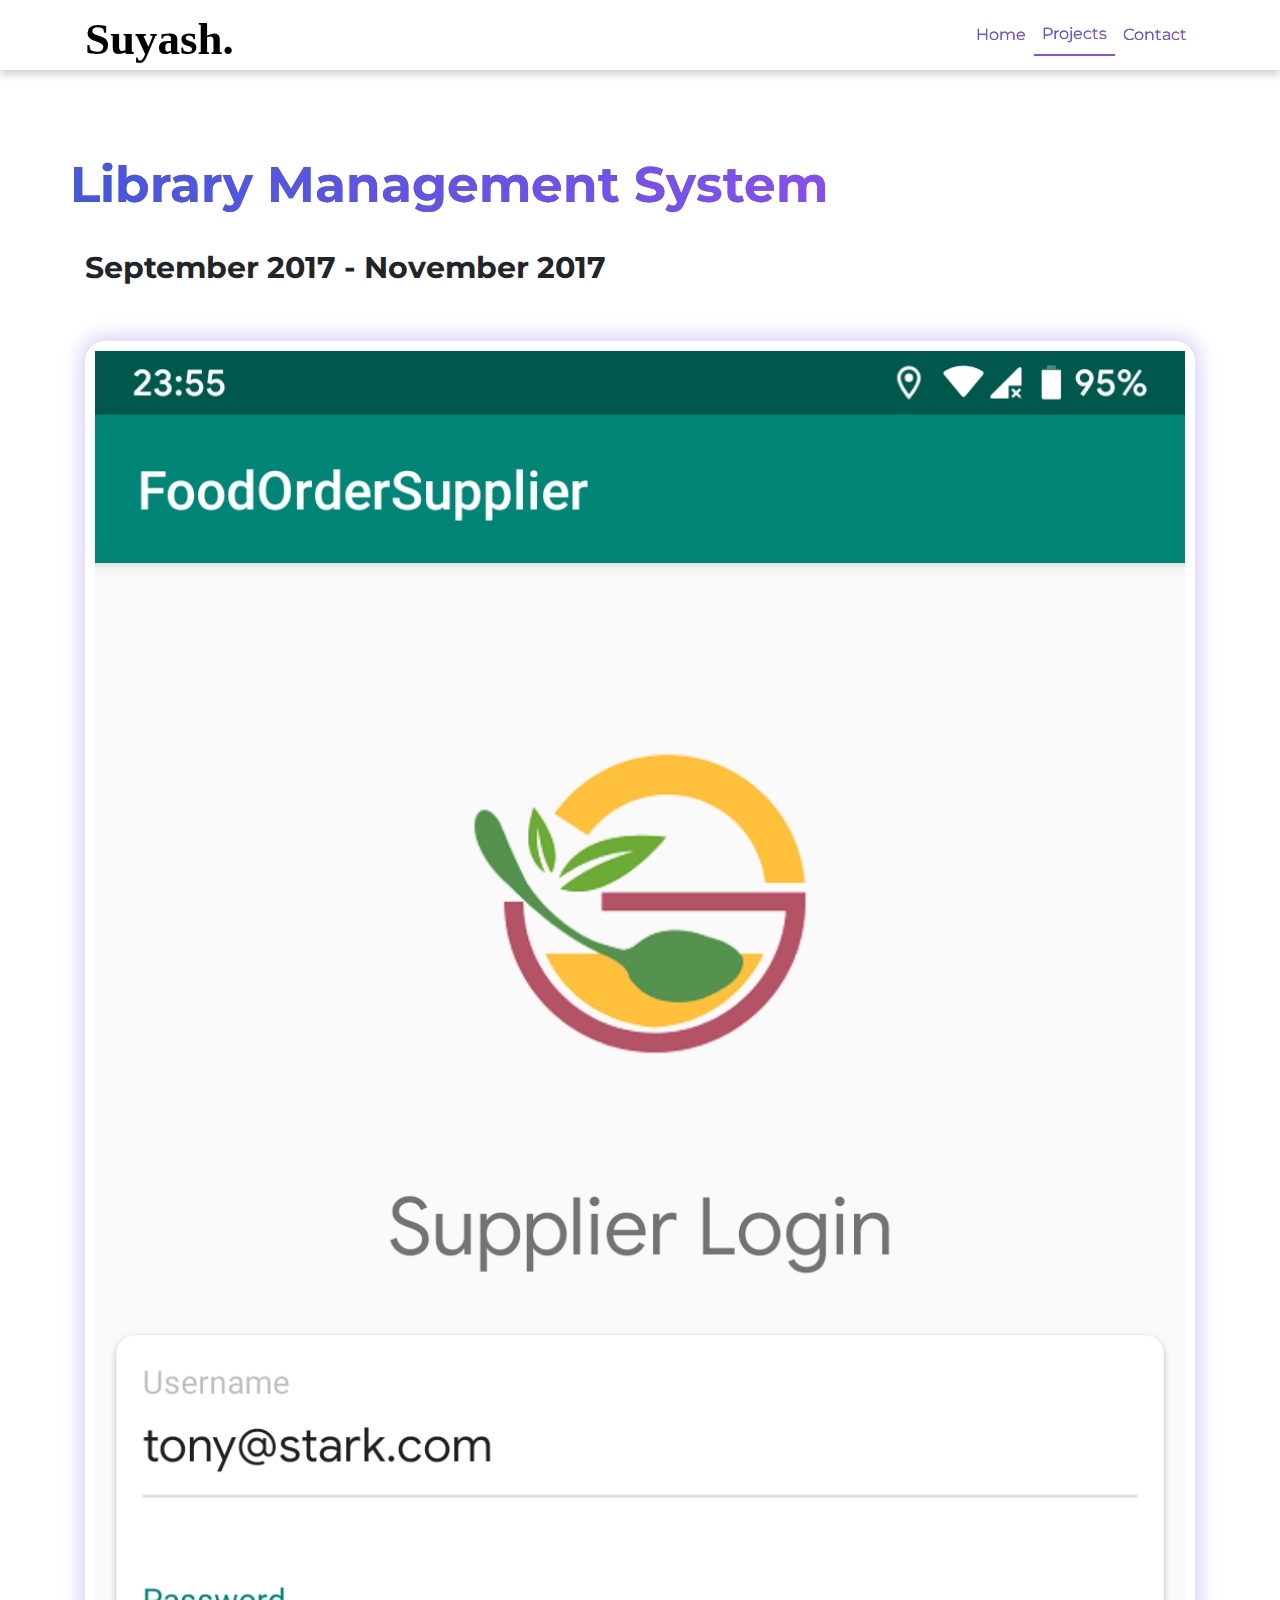
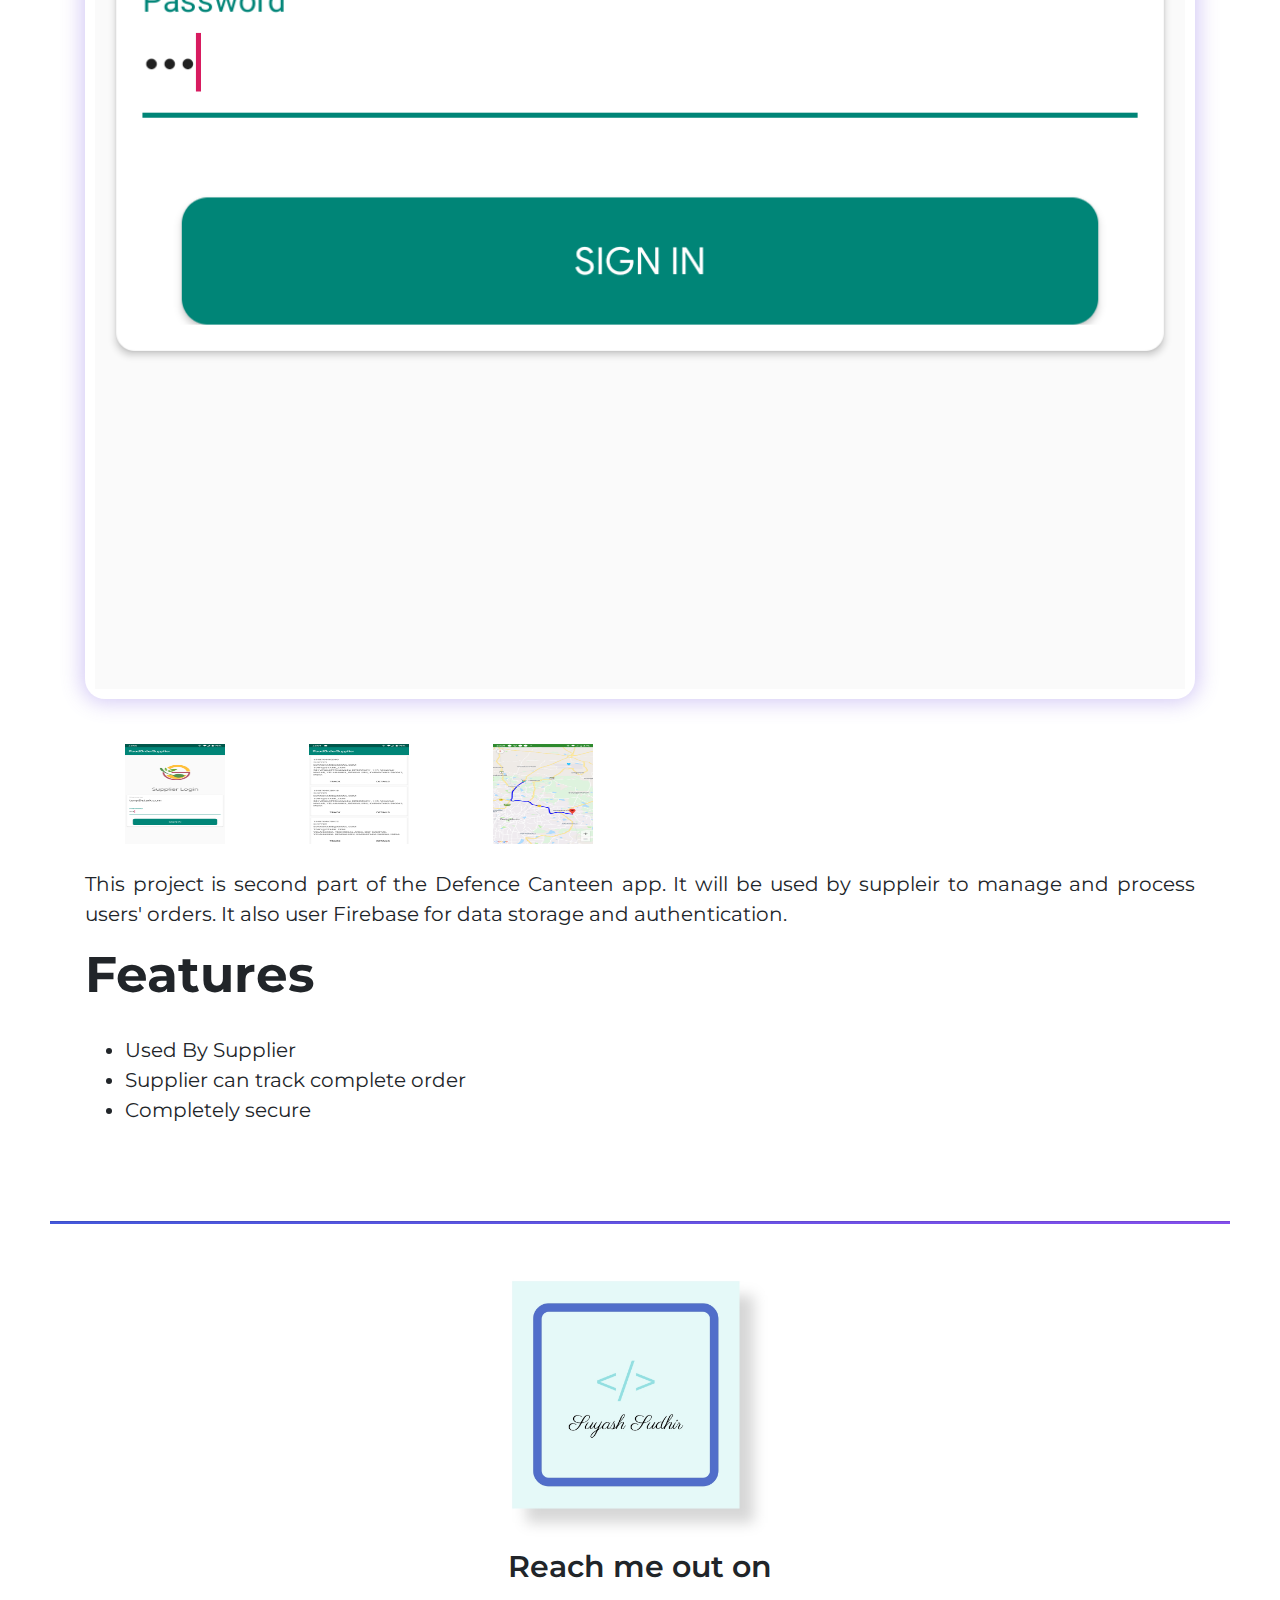
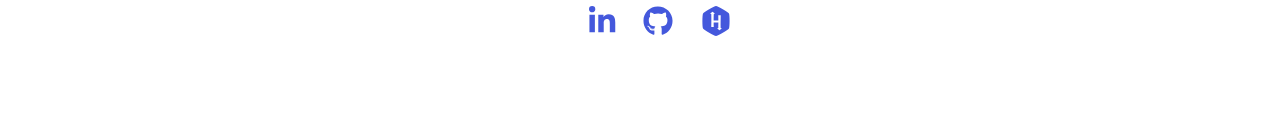
<file: supplier.html>
<!DOCTYPE html>
<html lang="en">
<head>
    <meta charset="UTF-8">
    <meta name="viewport" content="width=device-width, initial-scale=1.0">
    <meta http-equiv="X-UA-Compatible" content="ie=edge">
    <title>Defence Canteen - Supplier</title>
    <link rel="stylesheet" href="styles/lightbox.css">
    <link rel="stylesheet" href="styles/fontawesome.css">
    <script src="scripts/all.js"></script>
    <link rel="stylesheet" href="styles/bootstrap.css">
    
    <link rel="stylesheet" href="styles/style.css">
</head>
<body>

        <header class="header-area">
                <div class="main-menu">
                    <nav class="navbar navbar-expand-lg navbar-light sticky-top">
                        <div class="container">
                            <a class="navbar-brand logo" href="index.html"><img src="img/logo.svg" alt=""></a>
                            <button class="navbar-toggler" type="button" data-toggle="collapse"
                                data-target="#navbarSupportedContent" aria-controls="navbarSupportedContent"
                                aria-expanded="false" aria-label="Toggle navigation">
                                <i class="fa fa-bars"></i>
                            </button>
                            <div class="collapse navbar-collapse offset justify-content-end" id="navbarSupportedContent"
                                style="font-weight: 400">
                                <ul class="navbar navbar-nav nav-menu justify-content-end">
                                    <li class="nav-item gradient-text"><a class="nav-link" href="index.html">Home</a></li>
                                    <li class="nav-item active gradient-text" id="project-link"><a class="nav-link" href="index.html#projects">Projects</a></li>
        
                                    <li class="nav-item gradient-text"><a class="nav-link" href="contact.html">Contact</a></li>
                                </ul>
        
                            </div>
                        </div>
        
                    </nav>
        
                </div>
        
        
            </header>


            <section class="project-info">
                <div class="project-inner-info">
                    <div class="container">
                        <div class="row">
                           <h1 class="gradient-text">Library Management System</h1>
                           <div class="col-lg-6">
                                <div class="project-date">
                                    <p>September 2017 - November 2017</p>
                                </div>
                            </div>

                           <div class="col-lg-12" style="margin-top:35px">
                               <div class="project-photo" >
                                   <img src="img/project-imgs/shipper/Screenshot_20190904-235507.png" alt="" id="projectPhoto">
                               </div>
                           </div>

                           <div class="col-lg-12" >
                                <div class="col-sm-4">
                                    <a href="img/project-imgs/shipper/Screenshot_20190904-235507.png" data-lightbox="project-slide" data-title="Sign in Page"><img src="img/project-imgs/shipper/Screenshot_20190904-235507.png" alt=""></a>  
                                </div>
                                <div class="col-sm-4">
                                    <a href="img/project-imgs/shipper/Screenshot_20190904-235500.png" data-lightbox="project-slide" data-title="Orders Page"><img src="img/project-imgs/shipper/Screenshot_20190904-235500.png" alt=""></a>  
                                </div>
                                <div class="col-sm-4">
                                    <a href="img/project-imgs/canteen/order-track.png" data-lightbox="project-slide" data-title="Orders Track Page"><img src="img/project-imgs/canteen/order-track.png" alt=""></a>  
                                </div>
                                
                               
                            </div>
                          
                           <div class="col-lg-12">
                               <div class="project-desc">
                                <p>
                                        This project is second part of the Defence Canteen app. It will be used by suppleir to manage and process users' orders.  It also user Firebase for data storage and authentication.
                                        
                                        </p>   
                                <h1>Features</h1>
                                <ul style="list-style: disc">
                                    <li>Used By Supplier</li>
                                    <li>Supplier can track complete order</li>
                                   
                                    
                                   
                                    <li>Completely secure</li>
                                </ul>    
                            </div>
                           </div>
                           </div>
                    </div>
                </div>
            </section>


<hr>

            <footer class="footer">
                    <div class="footer-inner">
                        <div class="container">
                            <div class="footer-content">
                                <div class="col-lg-12">
                                    <div class="text-center ">
                                        <img src="img/logo-new@2x.jpg" style="height: auto; width: 270px;" alt="">
                                        
                                    </div>
                                    <div class="text-center" style="font-weight: 600">
                                        Reach me out on
                                    </div>
                                    <div class="social text-center">
                                        <ul>
                                            <li><a target="_blank" data-toggle="tooltip" title="Linkedin" href="https://linkedin.com/in/suyashsudhir26958/"><i class="fab fa-linkedin-in" style="color: #4458dc"></i></a></li>
                                            <li><a target="_blank" href="https://github.com/Suyashsudhir2695/" data-toggle="tooltip" title="GitHub!"><i class="fab fa-github" style="color: #4458dc"></i></a></li>
                                            <li><a target="_blank" href="https://hackerrank.com/suyashamb" data-toggle="tooltip" title="HackerRank!"><i class="fab fa-hackerrank" style="color: #4458dc"></i></a></li>
                                        </ul>
            
                                    </div>
                                </div>
                                
            
                            </div>
                            
                        </div>
                    </div>
                </footer>
                <script src="scripts/lightbox-plus-jquery.js"></script>
                <script src="scripts/jq.js"></script>
                <script src="scripts/bootstrap.js"></script>
                <script src="scripts/custom.js"></script>
    
</body>
</html>
</file>
<file: styles/style.css>
@import url("https://fonts.googleapis.com/css?family=Montserrat&display=swap");
body {
  background-color: #fff;
  font-family: 'Montserrat', sans-serif;
}

body hr {
  background: -webkit-gradient(linear, left top, right top, from(#4458dc), to(#854fee)), radial-gradient(circle at top left, #4458dc, #854fee);
  background: linear-gradient(to right, #4458dc 0%, #854fee 100%), radial-gradient(circle at top left, #4458dc, #854fee);
  height: 2px;
  margin: 50px;
}

body .active {
  border-bottom: 2px solid #854fee;
}

body .active:after {
  content: "";
  border-bottom: 1px solid #000;
}

body .gradient-text {
  background: -webkit-gradient(linear, left top, right top, from(#4458dc), to(#854fee)), radial-gradient(circle at top left, #4458dc, #854fee);
  background: linear-gradient(to right, #4458dc 0%, #854fee 100%), radial-gradient(circle at top left, #4458dc, #854fee);
  -webkit-background-clip: text;
  -webkit-text-fill-color: transparent;
}

body a {
  outline: none;
  border: none;
}

body ul {
  list-style: none;
}

body .main-menu {
  -webkit-box-shadow: 0 4px 8px 0 rgba(0, 0, 0, 0.2);
          box-shadow: 0 4px 8px 0 rgba(0, 0, 0, 0.2);
  -webkit-transition: 0.3s;
  transition: 0.3s;
}

body .suyash-nav {
  height: 100px;
  padding: 20px;
}

body .suyash-nav a {
  color: #000;
  font-size: 400px;
  outline: none;
  border: none;
  margin-right: 30px;
  float: right;
  margin-top: 25px;
  text-decoration: none;
}

body .container-suyash {
  margin: 10%;
}

body .container-suyash .into-sec {
  float: right;
  display: -webkit-box;
  display: -ms-flexbox;
  display: flex;
  -ms-flex-wrap: wrap;
      flex-wrap: wrap;
}

body .container-suyash .intro-para {
  display: block;
  float: right;
}

body .site-btn {
  text-decoration: none;
  display: inline-block;
  color: #fff;
  letter-spacing: 0px;
  font-family: "Montserrat", sans-serif;
  font-weight: 500;
  font-size: 14px;
  line-height: 46px;
  outline: none !important;
  text-align: center;
  cursor: pointer;
  text-transform: uppercase;
  border-radius: 5px;
  background-origin: border-box;
  background-clip: content-box, border-box;
  background-image: -webkit-gradient(linear, left top, right top, from(#4458dc), to(#854fee)), radial-gradient(circle at top left, #4458dc, #854fee);
  background-image: linear-gradient(to right, #4458dc 0%, #854fee 100%), radial-gradient(circle at top left, #4458dc, #854fee);
  border: double 2px transparent;
  -webkit-box-shadow: 0px 10px 30px rgba(118, 85, 225, 0.3);
          box-shadow: 0px 10px 30px rgba(118, 85, 225, 0.3);
}

body .site-btn span {
  padding: 0 42px;
  font-weight: 200;
}

@media (max-width: 480px) {
  body .site-btn span {
    padding: 0 20px;
  }
}

body .site-btn .tr-bg {
  background-image: -webkit-gradient(linear, left top, left bottom, from(#ffffff), to(#ffffff)), radial-gradient(circle at top left, #4458dc, #854fee);
  background-image: linear-gradient(#ffffff, #ffffff), radial-gradient(circle at top left, #4458dc, #854fee);
  border: 2px solid transparent;
  color: #222222;
  -webkit-box-shadow: 0px 10px 30px rgba(118, 85, 225, 0.3);
          box-shadow: 0px 10px 30px rgba(118, 85, 225, 0.3);
}

body .site-btn:hover {
  background-image: -webkit-gradient(linear, left top, left bottom, from(#ffffff), to(#ffffff)), radial-gradient(circle at top left, #4458dc, #854fee);
  background-image: linear-gradient(#ffffff, #ffffff), radial-gradient(circle at top left, #4458dc, #854fee);
  border: 2px solid #854fee;
  color: #222222;
  -webkit-box-shadow: none;
          box-shadow: none;
  font-weight: 200;
  background-clip: border-box;
}

/************************ Intro Section CSS*********************/
.intro-section {
  z-index: 1;
  background-image: url("../img/bg intro.svg");
  background-repeat: no-repeat;
  background-position: center;
  background-size: contain;
  margin-bottom: 40px;
}

.intro-section .intro-section-inner {
  width: 100%;
}

.intro-section .intro-section-inner .intro-img {
  padding-top: 100px;
}

@media (max-width: 1480px) {
  .intro-section .intro-section-inner .intro-img img {
    height: auto;
    max-width: 100%;
  }
}

@media (max-width: 991px) {
  .intro-section .intro-section-inner .intro-img {
    display: block;
  }
}

.intro-section .intro-section-inner .col-lg-7 {
  vertical-align: middle;
  -ms-flex-item-align: center;
      -ms-grid-row-align: center;
      align-self: center;
}

.intro-section .intro-section-inner .intro-content {
  text-align: left;
}

@media (max-width: 991px) {
  .intro-section .intro-section-inner .intro-content {
    margin-top: 150px;
  }
}

.intro-section .intro-section-inner .intro-content h3 {
  font-size: 40px;
  position: relative;
  margin-bottom: 18px;
}

.intro-section .intro-section-inner .intro-content h3:after {
  content: '';
  width: 400px;
  height: 2px;
  position: absolute;
  top: 50%;
  left: 25%;
}

@media (max-width: 575px) {
  .intro-section .intro-section-inner .intro-content h3:after {
    display: none;
  }
}

.intro-section .intro-section-inner .intro-content h1 {
  font-size: 70px;
  margin-top: 20px;
  line-height: 55px;
  margin-bottom: 25px;
}

@media (max-width: 1024px) {
  .intro-section .intro-section-inner .intro-content h1 {
    font-size: 60px;
  }
}

@media (max-width: 768px) {
  .intro-section .intro-section-inner .intro-content h1 {
    font-size: 45px;
  }
}

.intro-section .intro-section-inner .intro-content h5 {
  font-weight: 200;
  font-size: 30px;
  margin-bottom: 40px;
}

/********************************* About Section CSS***********************************/
.about-me {
  z-index: 9999;
  margin-top: 40px;
  background: url("../img/about.svg");
  background-position: center;
  background-size: contain;
}

.about-me .about-me-inner {
  width: 100%;
}

.about-me .about-me-inner .about-img {
  padding-top: 100px;
}

@media (max-width: 1480px) {
  .about-me .about-me-inner .about-img img {
    height: auto;
    max-width: 100%;
  }
}

@media (max-width: 991px) {
  .about-me .about-me-inner .about-img {
    display: block;
  }
}

.about-me .about-me-inner .col-lg-7 {
  vertical-align: middle;
  -ms-flex-item-align: center;
      -ms-grid-row-align: center;
      align-self: center;
}

.about-me .about-me-inner .about-me-content {
  text-align: left;
}

.about-me .about-me-inner .about-me-content h2 {
  font-size: 45px;
  margin-top: 20px;
  margin-right: 20px;
}

@media (max-width: 991px) {
  .about-me .about-me-inner .about-me-content h2 {
    font-size: 30px;
  }
}

.about-me .about-me-inner .about-me-content p {
  text-align: justify;
  font-size: 20px;
}

@media (max-width: 991px) {
  .about-me .about-me-inner .about-me-content p {
    font-size: 17px;
  }
}

/******************************************* About End***********************************/
/******************************************* Project CSS**************************************/
.projects-section {
  margin-top: 35px;
  z-index: 7777;
  padding: 120px;
  background: url("../img/bg intro.svg");
  background-position: center;
  background-size: contain;
}

@media (max-width: 991px) {
  .projects-section {
    padding: 0;
    margin-right: 105px;
    margin-left: auto;
  }
}

@media (max-width: 480) {
  .projects-section {
    padding: 0;
  }
}

.projects-section .col-lg-12 {
  vertical-align: middle;
  -ms-flex-item-align: center;
      -ms-grid-row-align: center;
      align-self: center;
}

.projects-section .col-lg-12 .project-content {
  padding: 0;
  width: 100%;
}

.projects-section .col-lg-12 .project-content h2 {
  font-size: 50px;
}

@media (max-width: 480px) {
  .projects-section .col-lg-12 .project-content h2 {
    font-size: 30px;
  }
}

.projects-section .filters {
  display: inline-block;
  margin-top: 20px;
  font-size: 20px;
}

@media (max-width: 480px) {
  .projects-section .filters {
    font-size: 12px;
    padding: 0;
    margin: 0;
  }
}

@media (max-width: 991px) {
  .projects-section .filters {
    font-size: 12px;
    padding: 0%;
    margin: 0%;
  }
}

.projects-section .filters ul {
  margin-left: 20px !important;
}

@media (max-width: 991px) {
  .projects-section .filters ul {
    margin-bottom: 25px;
  }
}

.projects-section .filters ul li {
  display: inline-block;
  padding: 0px;
  cursor: pointer;
  text-transform: uppercase;
  font-weight: 500;
  -webkit-transition: all 0.4s ease 0s;
  transition: all 0.4s ease 0s;
}

.projects-section .filters ul li:hover, .projects-section .filters ul li.active {
  color: #854fee;
}

@media (max-width: 400px) {
  .projects-section .filters ul li {
    font-size: 10px;
    margin-left: 7px;
  }
}

@media (max-width: 480px) {
  .projects-section .filters ul li {
    display: inline-block;
    margin-left: 5px;
    font-size: 15px;
  }
}

@media (max-width: 768px) {
  .projects-section .filters ul li {
    font-size: 25px;
  }
}

@media (max-width: 991px) {
  .projects-section .filters ul li {
    margin-left: 10px;
    margin-top: 10px;
    -webkit-box-align: center;
        -ms-flex-align: center;
            align-items: center;
    font-size: 20px;
  }
}

@media (max-width: 1480px) {
  .projects-section .filters ul li {
    margin-left: 15px;
  }
}

.projects-section .filtered-content .project-box {
  background: #f2f2f2;
  margin: 20px;
  height: auto;
  width: 300px;
  -webkit-box-shadow: 0 4px 8px 5px rgba(118, 85, 225, 0.3);
          box-shadow: 0 4px 8px 5px rgba(118, 85, 225, 0.3);
  -webkit-transition: 0.5s;
  transition: 0.5s;
}

.projects-section .filtered-content .project-box img {
  height: 400px;
}

.projects-section .filtered-content .project-box:hover {
  -webkit-box-shadow: 0 8px 16px 0 rgba(0, 0, 0, 0.2);
          box-shadow: 0 8px 16px 0 rgba(0, 0, 0, 0.2);
  -webkit-transition: 0.5s;
  transition: 0.5s;
  -webkit-transform: translateY(-20px);
          transform: translateY(-20px);
}

@media (max-width: 480px) {
  .projects-section .filtered-content .project-box {
    padding: 0;
    margin-left: 55px;
    height: auto;
    width: 100%;
  }
}

@media (max-width: 991px) {
  .projects-section .filtered-content .project-box {
    width: 100%;
    height: auto;
    margin-left: 150px;
  }
}

@media (max-width: 1480px) {
  .projects-section .filtered-content .project-box {
    width: 100%;
    height: auto;
    margin-left: 55px;
  }
}

.projects-section .filtered-content .project-box .card-img {
  -o-object-fit: cover;
     object-fit: cover;
  height: auto;
  max-width: 100;
}

/********************************Project End**************************/
/********************************* Footer CSS*************************/
.footer {
  margin-bottom: 5%;
}

.footer .footer-inner {
  font-size: 30px;
}

.footer .footer-inner .social {
  color: #000;
  font-size: 30px;
}

.footer .footer-inner .social ul {
  -ms-flex-line-pack: center;
      align-content: center;
}

.footer .footer-inner .social ul li {
  color: #000;
  display: inline-block;
  margin: 10px;
}

.footer .footer-inner .social ul li .fa {
  color: #000;
}

.footer .footer-inner .logo-div {
  z-index: 9999;
  background: url("../img/logo-new@2x.jpg");
  height: auto;
  width: 270px;
  background-size: cover;
  background-repeat: no-repeat;
  background-position: center;
}

/********************************************* Header Info CSS********************************/
.header-area {
  position: absolute;
  width: 100%;
  z-index: 9999;
  background: #ffffff;
}

.header-area .nav-menu {
  width: 100%;
}

.header-area .navbar {
  background: transparent;
  padding: 0px;
  border: 0px;
  border-radius: 0px;
  width: 100%;
}

.header-area .navbar .nav .nav-item {
  margin-right: 45px;
}

.header-area .navbar .nav .nav-item .nav-link {
  font: 500 14px/100px 'Montserrat';
  text-transform: uppercase;
  color: #f2f2f2;
  padding: 0px;
  display: inline-block;
}

.header-area .navbar .nav .nav-item .nav-link:after {
  display: none;
}

.header-area .navbar .nav .nav-item:hover .nav-link, .header-area .navbar .nav .nav-item.active .nav-link {
  color: #4458dc;
}

.header-area .navbar .nav .nav-item.submenu {
  position: relative;
}

.header-area .navbar .nav .nav-item.submenu ul {
  border: none;
  padding: 0px;
  border-radius: 0px;
  -webkit-box-shadow: none;
          box-shadow: none;
  margin: 0px;
  background: #fff;
}

@media (min-width: 992px) {
  .header-area .navbar .nav .nav-item.submenu ul {
    position: absolute;
    top: 120%;
    left: 0px;
    min-width: 200px;
    text-align: left;
    opacity: 0;
    -webkit-transition: all 300ms ease-in;
    transition: all 300ms ease-in;
    visibility: hidden;
    display: block;
    border: none;
    padding: 0px;
    border-radius: 0px;
    -webkit-box-shadow: 0px 10px 30px 0px rgba(0, 0, 0, 0.1);
            box-shadow: 0px 10px 30px 0px rgba(0, 0, 0, 0.1);
  }
}

.header-area .navbar .nav .nav-item.submenu ul:before {
  content: "";
  width: 0;
  height: 0;
  border-style: solid;
  border-width: 10px 10px 0 10px;
  border-color: #eeeeee transparent transparent transparent;
  position: absolute;
  right: 24px;
  top: 45px;
  z-index: 3;
  opacity: 0;
  -webkit-transition: all 400ms linear;
  transition: all 400ms linear;
}

.header-area .navbar .nav .nav-item.submenu ul .nav-item {
  display: block;
  float: none;
  margin-right: 0px;
  border-bottom: 1px solid #ededed;
  margin-left: 0px;
  -webkit-transition: all 0.4s linear;
  transition: all 0.4s linear;
}

.header-area .navbar .nav .nav-item.submenu ul .nav-item .nav-link {
  line-height: 45px;
  color: #4458dc;
  padding: 0px 30px;
  -webkit-transition: all 150ms linear;
  transition: all 150ms linear;
  display: block;
  text-transform: capitalize;
  margin-right: 0px;
}

.header-area .navbar .nav .nav-item.submenu ul .nav-item:last-child {
  border-bottom: none;
}

.header-area .navbar .nav .nav-item.submenu ul .nav-item:hover .nav-link {
  color: #fff;
}

@media (min-width: 992px) {
  .header-area .navbar .nav .nav-item.submenu:hover ul {
    visibility: visible;
    opacity: 1;
    top: 100%;
  }
}

.header-area .navbar .nav .nav-item.submenu:hover ul .nav-item {
  margin-top: 0px;
}

.header-area .navbar .nav .nav-item:last-child {
  margin-right: 0px;
}

.header-area.navbar_fixed .main-menu {
  -webkit-box-shadow: 0 4px 8px 0 rgba(0, 0, 0, 0.2);
          box-shadow: 0 4px 8px 0 rgba(0, 0, 0, 0.2);
  position: fixed;
  width: 100%;
  top: -70px;
  left: 0;
  right: 0;
  background: #ffffff;
  -webkit-transform: translateY(70px);
          transform: translateY(70px);
  -webkit-transition: background 500ms ease, -webkit-transform 500ms ease;
  transition: background 500ms ease, -webkit-transform 500ms ease;
  transition: transform 500ms ease, background 500ms ease;
  transition: transform 500ms ease, background 500ms ease, -webkit-transform 500ms ease;
  -webkit-transition: transform 500ms ease, background 500ms ease;
  -webkit-box-shadow: 0px 3px 16px 0px rgba(0, 0, 0, 0.1);
          box-shadow: 0px 3px 16px 0px rgba(0, 0, 0, 0.1);
}

.header-area.navbar_fixed .main-menu .navbar .nav .nav-item .nav-link {
  line-height: 70px;
}

@media (min-width: 992px) {
  .header-area.white_menu .navbar .navbar-brand img {
    display: none;
  }
  .header-area.white_menu .navbar .navbar-brand img + img {
    display: inline-block;
  }
}

@media (max-width: 991px) {
  .header-area.white_menu .navbar .navbar-brand img {
    display: inline-block;
  }
  .header-area.white_menu .navbar .navbar-brand img + img {
    display: none;
  }
}

.header-area.white_menu .navbar .nav .nav-item .nav-link {
  color: #fff;
}

.header-area.white_menu.navbar_fixed .main-menu .navbar .navbar-brand img {
  display: inline-block;
}

.header-area.white_menu.navbar_fixed .main-menu .navbar .navbar-brand img + img {
  display: none;
}

.header-area.white_menu.navbar_fixed .main-menu .navbar .nav .nav-item .nav-link {
  line-height: 70px;
  color: #4458dc;
}

/***************************************************** Project CSS*********************************************/
.project-info {
  padding-top: 155px;
  margin-bottom: 80px;
}

.project-info h1 {
  margin-bottom: 30px;
  font-size: 50px;
  font-weight: bold;
}

@media (max-width: 480px) {
  .project-info h1 {
    font-size: 25px;
  }
}

.project-info .project-date {
  font-size: 30px;
  font-weight: 700;
}

@media (max-width: 480px) {
  .project-info .project-date {
    font-size: 20px;
  }
}

.project-info .project-photo {
  -webkit-box-shadow: 0px 0px 20px 4px rgba(118, 85, 225, 0.3);
          box-shadow: 0px 0px 20px 4px rgba(118, 85, 225, 0.3);
  -webkit-transition: 0.3s;
  transition: 0.3s;
  border-radius: 20px;
  margin-bottom: 45px;
  width: 100%;
  padding: 10px;
}

@media (max-width: 480px) {
  .project-info .project-photo {
    margin-bottom: 20px;
    width: 100%;
    height: auto;
  }
}

.project-info .project-photo img {
  width: 100%;
  height: 100%;
}

@media (max-width: 480px) {
  .project-info .project-photo img {
    width: 100%;
  }
}

.project-info .project-desc {
  margin-top: 25px;
  font-size: 20px;
  text-align: justify;
}

@media (max-width: 480px) {
  .project-info .project-desc {
    font-size: 14px;
    text-align: start;
  }
}

.project-info .project-prev {
  padding: 50px;
}

.project-info .project-prev img {
  margin: 15px;
  width: 100px;
  height: 100px;
  -webkit-box-shadow: 1px 1px 1px 1px rgba(0, 0, 0, 0.2);
          box-shadow: 1px 1px 1px 1px rgba(0, 0, 0, 0.2);
}

.project-info .project-prev img:hover {
  -webkit-transform: translateY(-10px);
          transform: translateY(-10px);
  -webkit-transition: 0.7s ease;
  transition: 0.7s ease;
}

.project-info .col-sm-4 {
  margin: 25px;
  display: inline;
}

.project-info .col-sm-4 img {
  width: 100px;
  height: 100px;
}
/*# sourceMappingURL=style.css.map */
</file>
